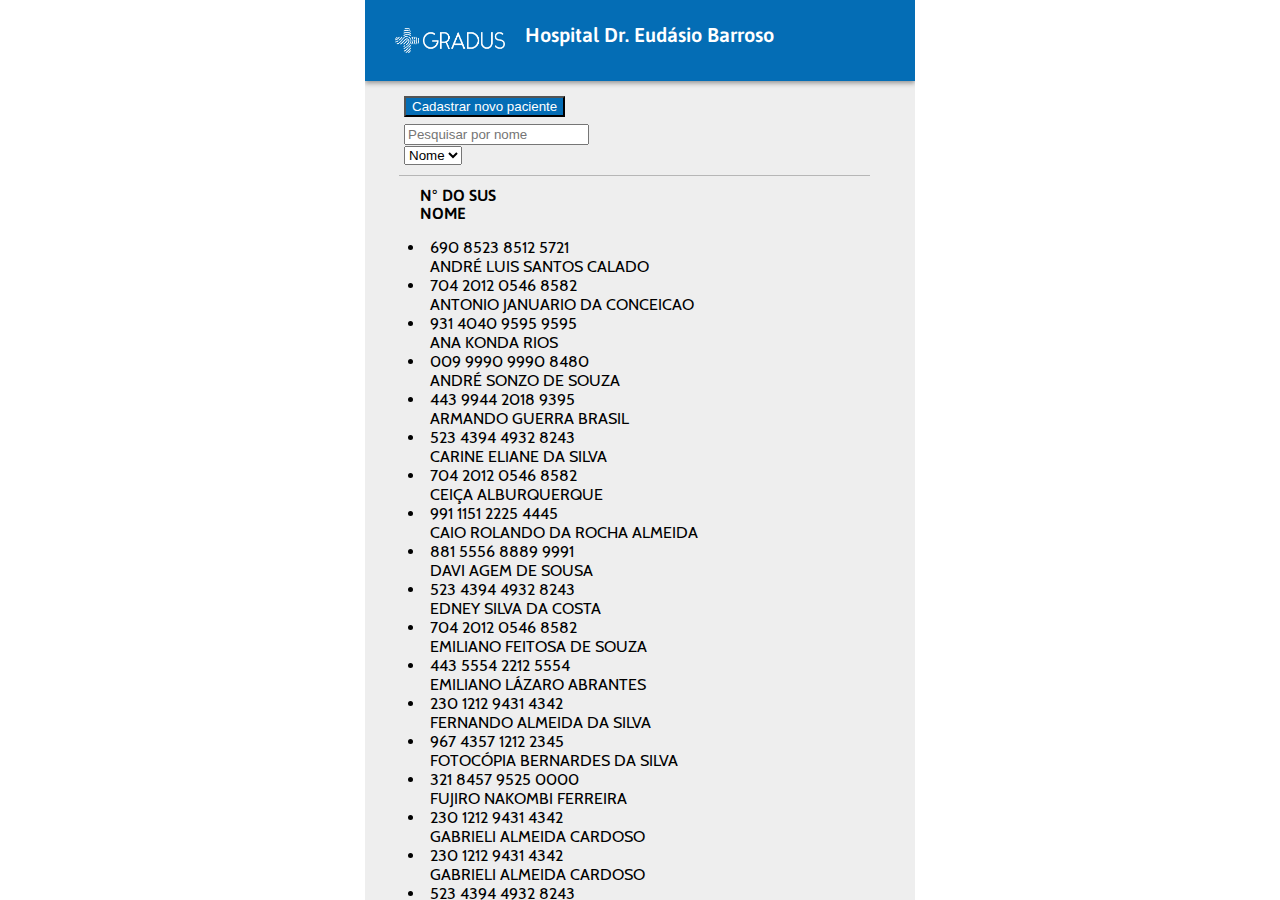
<file: index.html>
<!DOCTYPE html>
<html lang="pt-br">

<head>
    <meta charset="UTF-8">
    <meta name="viewport" content="width=device-width, initial-scale=1.0">
    <meta http-equiv="X-UA-Compatible" content="ie=edge">
    <title>Gradus | Pacientes</title>

    <link rel="shortcut icon" href="./01_sources/01_img/logos/icon-gradus.png" type="image/x-icon">
    <link rel="stylesheet" href="./css/style.css">
    <link rel="stylesheet" href="https://stackpath.bootstrapcdn.com/bootstrap/4.1.0/css/bootstrap.min.css" integrity="sha384-9gVQ4dYFwwWSjIDZnLEWnxCjeSWFphJiwGPXr1jddIhOegiu1FwO5qRGvFXOdJZ4"
        crossorigin="anonymous">
    <link rel="stylesheet" href="./css/style-2.css">

</head>

<body>

    <div id="app" class="app">
        <!-- BARRA TOPO -->
        <div id="sis-top-bar" class="sis-top-bar">
            <div id="sis-status-bar" class="sis-status-bar" onclick="window.location='../index.html'">
                <img id="sis-logo" class="sis-logo" src="./01_sources/01_img/logos/logo-gradus-branco.png" alt="App logo"
                    srcset="">
                <h3>Hospital Dr. Eudásio Barroso</h3>
            </div>
        </div>
        <div class="sis-status" style="margin: 10px 45px 10px 34px">
            <div class="row">
                <div class="col"><button class="btn btn-primary" onclick="window.location='./00_pages/triagem/triagem.html'">Cadastrar novo paciente</button></div>
                <div class="col col-5"></div>
            </div>
            <div class="search-bar">
                
                <div class="form-row">
                    <div class="col col-9">
                        <div class="input-pesquisa">
                            <input type="text" class="form-control" id="bar-pesquisa" placeholder="Pesquisar por nome" type="text">
                            
                        </div>
                    </div>
                    <div class="col">
                        <div class="type-search-content">
                            <select class="form-control" name="tipo" id="type-search">
                                <option value="nome">Nome</option>
                                <option value="sus">SUS</option>
                            </select>
                        </div>
                    </div>
                </div>
            </div>
        </div>
        

        <!-- Body -->
        <div class="sis-body" style="height: calc(100vh - 175px);">
                <div class="row" style="margin: 0px 30px">
                    <div class="col col-5">
                        N° DO SUS
                    </div>
                    <div class="col">NOME</div>
                </div>
            <!-- LISTA DOS PACIENTES -->
            <div class="container">
                <ul id="lista-pacientes" class="list-group list-group-flush" style="font-family: 'Cabin'">
                </ul>
            </div>
        </div>
    </div>
    <script src="./01_sources/03_libs/02_jQuery/jquery-3.3.1.min.js"></script>
    <script src="./01_sources/05_json/banco.js"></script>
    <script src="./script.js"></script>
</body>

</html>
</file>
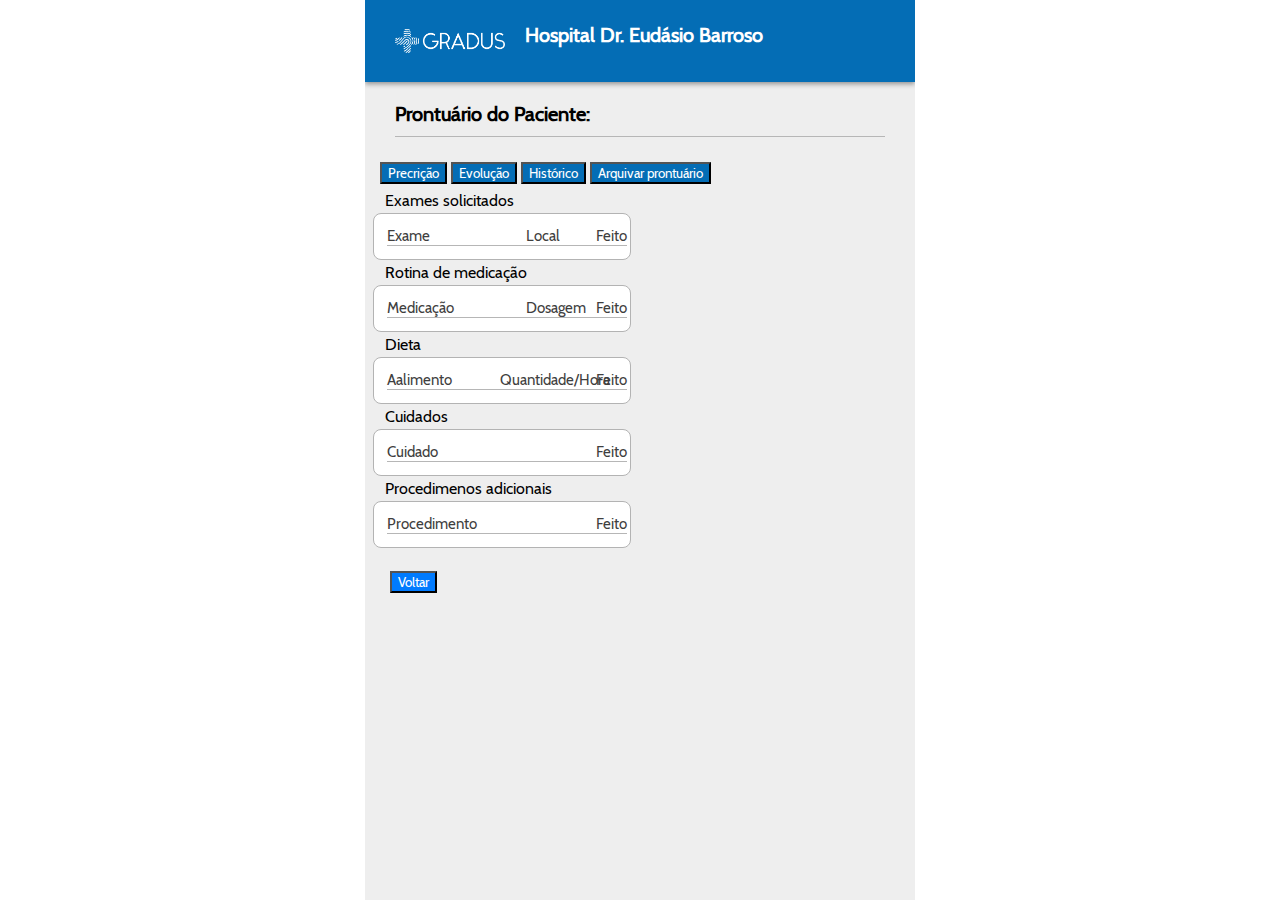
<file: 00_pages/prontuario.html>
<!DOCTYPE html>
<html lang="pt-br">
    <head>
        <meta charset="UTF-8">
        <meta name="viewport" content="width=device-width, initial-scale=1.0">
        <meta http-equiv="X-UA-Compatible" content="ie=edge">
        <title>Gradus™ | Prontuário</title>

        <link rel="shortcut icon" href="../01_sources/01_img/logos/icon-gradus.png" type="image/x-icon">
        <link rel="stylesheet" href="../css/style.css">
        <link rel="stylesheet" href="../style.css">
        <link rel="stylesheet" href="https://use.fontawesome.com/releases/v5.5.0/css/all.css" integrity="sha384-B4dIYHKNBt8Bc12p+WXckhzcICo0wtJAoU8YZTY5qE0Id1GSseTk6S+L3BlXeVIU" crossorigin="anonymous">
        <link rel="stylesheet" href="https://stackpath.bootstrapcdn.com/bootstrap/4.1.0/css/bootstrap.min.css" integrity="sha384-9gVQ4dYFwwWSjIDZnLEWnxCjeSWFphJiwGPXr1jddIhOegiu1FwO5qRGvFXOdJZ4"crossorigin="anonymous">

    </head>
    <body>
        <div id="app" class="app">
            <!-- BARRA TOPO -->
            <div id="sis-top-bar" class="sis-top-bar">

                <div id="sis-status-bar" class="sis-status-bar" onclick="window.location='../index.html'">
                    <img id="sis-logo" class="sis-logo" src="../01_sources/01_img/logos/logo-gradus-branco.png" alt="App logo" srcset="">
                    <h3>Hospital Dr. Eudásio Barroso</h3>
                </div>
            </div>            

            <!-- TOP TITLE PAGINA -->
            <div class="sis-status">
                <div class="title">
                    <h3>Prontuário do Paciente:</h3>
                </div>
            </div>
            <div class="container" style="margin: 0px 0px 0px 10px">
                
                <div class="row">
                    <div class="col">
                        <button id="btn-prescricao" class="btn btn-primary">Precrição</button>
                        <button id="btn-evolucao" class="btn btn-primary ">Evolução</button>
                        <button id="btn-historico" class="btn btn-primary">Histórico</button>
                        <button id="btn-salvar" class="btn btn-primary">Arquivar prontuário</button>
                    </div>
                </div>
            </div>

            <!-- Body -->
            <div class="sis-body lista-evolucao">
                <!-- PRESCRIÇÃO -->
                <div class="container">
                    <div id="prescricao" class="prescricao-content content">
                        <div class="fontstyle0">Exames solicitados</div>
                        <div class="exames-solicitados area-evolucao">
                            <div class="linha-title exame linha-evolucao">
                                <div class="title fontstyle0">Exame</div>
                                <div class="local fontstyle0">Local</div>
                                <div class="edit-desc fontstyle0">Feito</div>
                            </div>
                        </div>

                        <div class="fontstyle0">Rotina de medicação</div>
                        <div class="medicacao-content area-evolucao">
                            <div class="linha-title medicacao linha-evolucao">
                                <div class="title fontstyle0">Medicação</div>
                                <div class="frequencia fontstyle0">Dosagem</div>
                                <div class="edit-desc fontstyle0">Feito</div>
                            </div>
                        </div>
                        <div class="fontstyle0">Dieta</div>
                        <div class="dieta-content area-evolucao">
                            <div class="linha-title dieta linha-evolucao">
                                <div class="title fontstyle0">Aalimento</div>
                                <div class="quantidade fontstyle0">Quantidade/Hora</div>
                                <div class="edit-desc fontstyle0">Feito</div>
                            </div>
                        </div>

                        <div class="fontstyle0">Cuidados</div>
                        <div class="cuidados area-evolucao">
                            <div class="linha-title cuidado linha-evolucao">
                                <div class="title fontstyle0">Cuidado</div>
                                <div class="edit-desc fontstyle0">Feito</div>
                            </div>
                        </div>

                        <div class="fontstyle0">Procedimenos adicionais</div>
                        <div class="procedimentos-adicionais-prescricao area-evolucao">
                            <div class="linha-title procedimento linha-evolucao">
                                <div class="title fontstyle0">Procedimento</div>
                                <div class="edit-desc fontstyle0">Feito</div>
                            </div>
                        </div>
                    </div>


                    <!-- EVOLUÇÃO -->
                    <div id="evolucao" style="display: none" class="evolucao-content content">
                        <div class="fontstyle0">Estado Do Paciente</div>
                        <div class="estados-paciente area-evolucao">
                            <div class="estado-paciente linha-evolucao">
                                <div class="title fontstyle0">Estado</div>
                                <div class="hora fontstyle0">Horário</div>
                                <div class="edit-desc fontstyle0">Opções</div>
                            </div>
                            <div class="evolucao-content">
                            </div>
                            <div class="options-procedimento fontstyle0">
                                <div class="add-procedimento botao-2">Adicionar</div>
                                <div class="rmv-all-procedimento botao-2">Remover tudo</div>
                            </div>
                        </div>
                        <div class="fontstyle0">Queixas</div>
                        <div class="queixas area-evolucao">
                            <div class="queixa linha-evolucao">
                                <div class="title fontstyle0">Queixa</div>
                                <div class="edit-desc fontstyle0">Opções</div>
                            </div>
                            <div class="queixa-content"></div>
                            <div class="options-procedimento fontstyle0">
                                <div class="add-procedimento botao-2">Adicionar</div>
                                <div class="rmv-all-procedimento botao-2">Remover tudo</div>
                            </div>
                        </div>

                        <div class="fontstyle0">Procedimentos adicionais</div>
                        <div class="procedimentos-adicionais area-evolucao">
                            <div class="procedimento linha-evolucao">
                                <div class="title fontstyle0">Procedimento</div>
                                <div class="edit-desc fontstyle0">Opções</div>
                            </div>
                            <div class="procedimentos_content"></div>
                            <div class="options-procedimento fontstyle0">
                                <div class="add-procedimento botao-2">Aadicionar</div>
                                <div class="rmv-all-procedimento botao-2">Remover tudo</div>
                            </div>
                        </div>

                        <div class="fontstyle0">Comportamento</div>
                        <div class="procedimentos-adicionais area-evolucao">
                            <div class="procedimento linha-evolucao">
                                <div class="title fontstyle0">Comportamento</div>
                                <div class="edit-desc fontstyle0">Opções</div>
                            </div>
                            <div class="comportamento-content"></div>
                            
                            <div class="options-procedimento fontstyle0">
                                <div class="add-procedimento botao-2">Adicionar</div>
                                <div class="rmv-all-procedimento botao-2">Remover tudo</div>
                            </div>
                        </div>
                    </div>
                    <!-- HISTÓRICO -->
                    <div id="historico" style="display: none" class="historico-content content">
                        Histórico dos Prontuários
                    </div>
                    <div class="row">
                        <div class="col">
                            <button type="button" class="btn bnt-primary magic" onclick="window.location='./paciente/paciente.html'">
                                Voltar
                        </div>
                    </div>
                </div>
            </div>
        </div>
        <script src="../01_sources/03_libs/02_jQuery/jquery-3.3.1.min.js"></script>
        <script src="../01_sources/05_json/banco.js"></script>
        <script src="../00_pages/paciente/paciente.js"></script>
        <script src="../01_sources/04_js/prontuario.js"></script>
    </body> 
</html>
</file>
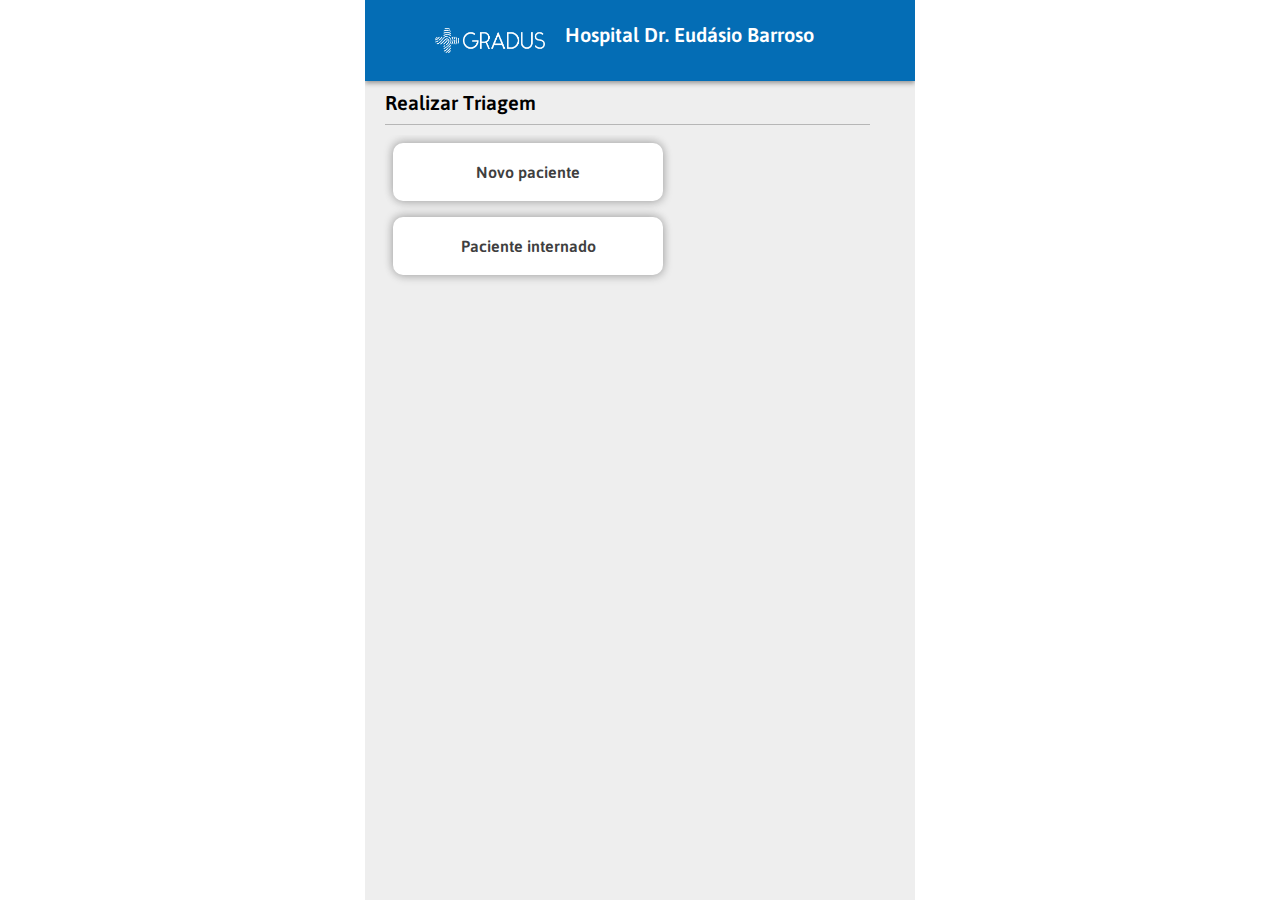
<file: 00_pages/triagem.html>
<!DOCTYPE html>
<html lang="en">
    <head>
        <meta charset="UTF-8">
        <meta name="viewport" content="width=device-width, initial-scale=1.0">
        <meta http-equiv="X-UA-Compatible" content="ie=edge">
        <title>Gradus™ | Triagem</title>

        <link rel="shortcut icon" href="../01_sources/01_img/logos/icon-gradus.png" type="image/x-icon">
        <link rel="stylesheet" href="../css/style.css">
        <link rel="stylesheet" href="https://use.fontawesome.com/releases/v5.5.0/css/all.css" integrity="sha384-B4dIYHKNBt8Bc12p+WXckhzcICo0wtJAoU8YZTY5qE0Id1GSseTk6S+L3BlXeVIU" crossorigin="anonymous">
        <link rel="stylesheet" href="https://stackpath.bootstrapcdn.com/bootstrap/4.1.0/css/bootstrap.min.css" integrity="sha384-9gVQ4dYFwwWSjIDZnLEWnxCjeSWFphJiwGPXr1jddIhOegiu1FwO5qRGvFXOdJZ4"crossorigin="anonymous">
        
    </head>
    <body>

        <div id="app" class="app">
            
            <!-- menu laderal -->
            <nav id="nav-menu" class="nav-menu">
                <div id="nav-container" class="nav-container">
                    <header id="menu-header" class="menu-header">
                        <h3>Fulano de Tal</h3>
                    </header>
                    <div id="nav-op-panel">
                        <div id="nav-op" class="nav-op"  onclick="window.location='../index.html'">Painel Principal</div>
                        <div id="nav-op" style="background-color: #003159; color: white" class="nav-op">Triagem</div>
                        <div id="nav-op" class="nav-op">Pacientes</div>
                        <div id="nav-op" class="nav-op">Evolução</div>
                        <div id="nav-op" class="nav-op">Internamento</div>
                    </div>
            
                </div>
            </nav>
            <div id="overlay-menu" class="overlay"></div>
            <div id="overlay-triagem" class="overlay"></div>

            <div id="sis-top-bar" class="sis-top-bar">
                <div id="menu-buttom" class="menu-buttom">
                    <span class="fas fa-bars" ></span>
                </div>
                <div id="sis-status-bar" class="sis-status-bar" onclick="window.location='../index.html'">
                    <img id="sis-logo" class="sis-logo" src="../01_sources/01_img/logos/logo-gradus-branco.png" alt="App logo" srcset="">
                    <h3>Hospital Dr. Eudásio Barroso</h3>
                </div>
            </div>            

            <div id="sis-status" class="sis-status">
                <h3>Realizar Triagem</h3>
            </div>
            
            <div id="sis-body" class="sis-body">
                <div id="step-back" class="step-back" style="display: none">
                    <button type="button" class="btn bnt-primary btn-md" > <span class="fas fa-angle-left"> </span> Voltar</button>
                </div>
                
                <div id="sis-body-op" class="sis-body-op">
                    <div id="sis-body-panel"  class="sis-body-panel">
                        <div id="main-op-novo-paciente" class="main-op">
                            <div class="op-name">Novo paciente</div>
                        </div>
                        <div id="main-op-paciente-internado" class="main-op">
                            <div class="op-name">Paciente internado</div>
                        </div>                        

                    </div>
                    
                        
                    </div>
                    
                    <ul id="list-pacientes" class="list-group list-group-flush" style="display: none;">
                        <!-- <li class="list-group-item list-group-item-action">Item de lista 1</li> -->
                    </ul>
                    <div id="form-group" class="form-group" style="display: none">
                        <label>Nome do paciente</label>
                        <input id="nome-paciente" class="form-control" type="text" placeholder="Nome">
                        <button id="new-paciente" type="button" class="btn bnt-primary btn-md" onclick="javascript:newPaciente()"> <span class="fas fa-cloud-upload-alt"> </span> Registrar paciente</button>
                    </div>
                    

                </div>
                
            </div>
        </div>
        <script src="../01_sources/03_libs/02_jQuery/jquery-3.3.1.min.js"></script>
        <script src="https://maxcdn.bootstrapcdn.com/bootstrap/3.3.7/js/bootstrap.min.js" integrity="sha384-Tc5IQib027qvyjSMfHjOMaLkfuWVxZxUPnCJA7l2mCWNIpG9mGCD8wGNIcPD7Txa"crossorigin="anonymous"></script>
        <script src="../script.js"></script>
        <script src="./triagem.js"></script>
    </body> 
</html>
</file>
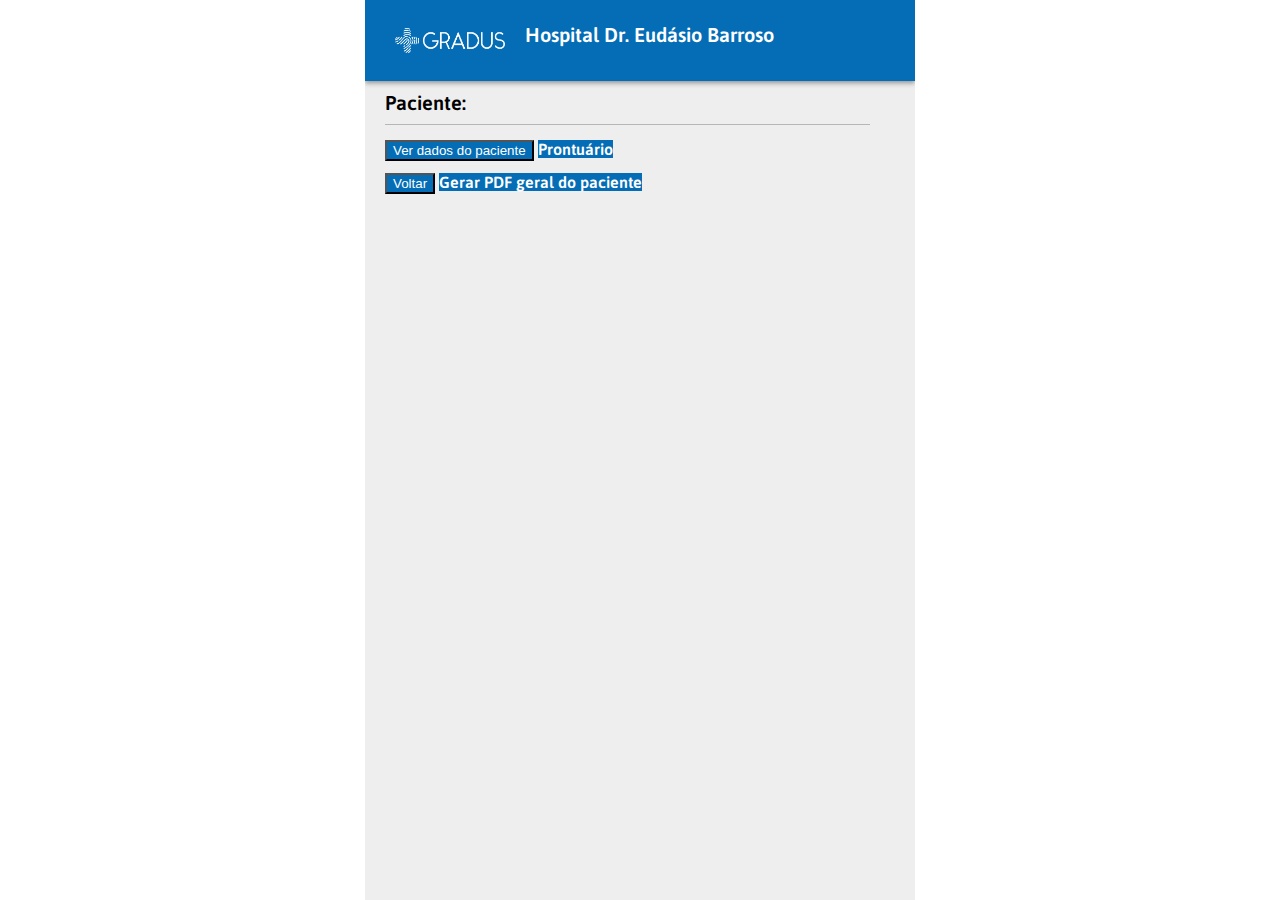
<file: 00_pages/paciente/paciente.html>
<!DOCTYPE html>
<html lang="en">

<head>
    <meta charset="UTF-8">
    <meta name="viewport" content="width=device-width, initial-scale=1.0">
    <meta http-equiv="X-UA-Compatible" content="ie=edge">
    <title>Gradus | Painel de paciente</title>

    <link rel="shortcut icon" href="../../01_sources/01_img/logos/icon-gradus.png" type="image/x-icon">
    <link rel="stylesheet" href="../../css/style.css">
    <link rel="stylesheet" href="https://use.fontawesome.com/releases/v5.5.0/css/all.css" integrity="sha384-B4dIYHKNBt8Bc12p+WXckhzcICo0wtJAoU8YZTY5qE0Id1GSseTk6S+L3BlXeVIU"
        crossorigin="anonymous">
    <link rel="stylesheet" href="https://stackpath.bootstrapcdn.com/bootstrap/4.1.0/css/bootstrap.min.css" integrity="sha384-9gVQ4dYFwwWSjIDZnLEWnxCjeSWFphJiwGPXr1jddIhOegiu1FwO5qRGvFXOdJZ4"
        crossorigin="anonymous">

</head>

<body>

    <div id="app" class="app">
        <div id="sis-top-bar" class="sis-top-bar">  
            <div id="sis-status-bar" class="sis-status-bar" onclick="window.location='../../index.html'">
                <img id="sis-logo" class="sis-logo" src="../../01_sources/01_img/logos/logo-gradus-branco.png" alt="App logo"
                    srcset="">
                <h3>Hospital Dr. Eudásio Barroso</h3>
            </div>
        </div>

        <div id="sis-status" class="sis-status">
            <h3> Paciente:</h3>
            <h3 id="upper-nome-paciente" style="font-family: 'Cabin'"></h3>
        </div>

        <div id="sis-body" class="sis-body pac-body">
            

            <!-- corpo da aplicação -->
            <div id="sis-body-op" class="sis-body-op" >
                <div class="container">
                    <div id="pac-panel">
                        <button class="btn btn-block" onclick="window.location='./paciente_data.html'">Ver dados do paciente</button>
                        <!-- <buttom class="btn btn-block">Realizar evolução</buttom> -->
                        <buttom class="btn btn-block" onclick="window.location='../prontuario.html'" >Prontuário</buttom>

                        <!-- botão voltar -->
                        <div id="step-back" class="step-back">
                            <button type="button" class="btn bnt-primary btn-md" onclick="window.location='../../index.html'"> Voltar</button>
                            <buttom class="btn btn-primary" onclick="javascript:printPDFGeral()">Gerar PDF geral do paciente</buttom>
                        </div>
                    </div>
                    <div id="pac-view-data" style="display: none" class="row">
                        <div class="container">
                            <div class="row">
                                <div class="col">
                                    <label for="nome-paciente">Paciente</label>
                                    <div id="nome-paciente" class="caixa-texto"></div>
                                </div>
                                <div class="col col-3">
                                    <label for="sexo">Sexo</label>
                                    <div id="sexo" class="caixa-texto"></div>
                                </div>
                        
                            </div>
                            <div class="row">
                                <div class="col col-4">
                                    <label for="data-nasc">Data de nasc.</label>
                                    <div id="data-nasc" class="caixa-texto"></div>
                                </div>
                                <div class="col">
                                    <label for="rg">R.G</label>
                                    <div id="rg" class="caixa-texto"></div>
                                </div>
                                <div class="col">
                                    <label for="naturalidade">Naturalidade</label>
                                    <div id="naturalidade" class="caixa-texto"></div>
                                </div>
                            </div>
                            <div class="row">
                                <div class="col">
                                    <label for="profissao">Profissão</label>
                                    <div id="profissao" class="caixa-texto"></div>
                                </div>
                                <div class="col">
                                    <label for="std-civil">Estado civíl</label>
                                    <div id="std-civil" class="caixa-texto"></div>
                                </div>
                            </div>
                        
                            <label for="nome-conjuge">Nome do cônjuge</label>
                            <div id="nome-conjuge" class="caixa-texto"></div>
                        
                            <div class="row">
                                <div class="col">
                                    <label for="nome-mae">Nome da mãe</label>
                                    <div id="nome-mae" class="caixa-texto"></div>
                                </div>
                                <div class="col">
                                    <label for="nome-pai">Nome do pai</label>
                                    <div id="nome-pai" class="caixa-texto"></div>
                                </div>
                            </div>                        
                        
                        </div>
                    </div>
                    
                </div>
                
                
            </div> 
        </div>
    </div>
    <script src="../../01_sources/03_libs/02_jQuery/jquery-3.3.1.min.js"></script>
    <script src="https://maxcdn.bootstrapcdn.com/bootstrap/3.3.7/js/bootstrap.min.js" integrity="sha384-Tc5IQib027qvyjSMfHjOMaLkfuWVxZxUPnCJA7l2mCWNIpG9mGCD8wGNIcPD7Txa"
        crossorigin="anonymous"></script>
    <script src="../../script.js"></script>
    <script src="./paciente.js"></script>
</body>

</html>
</file>
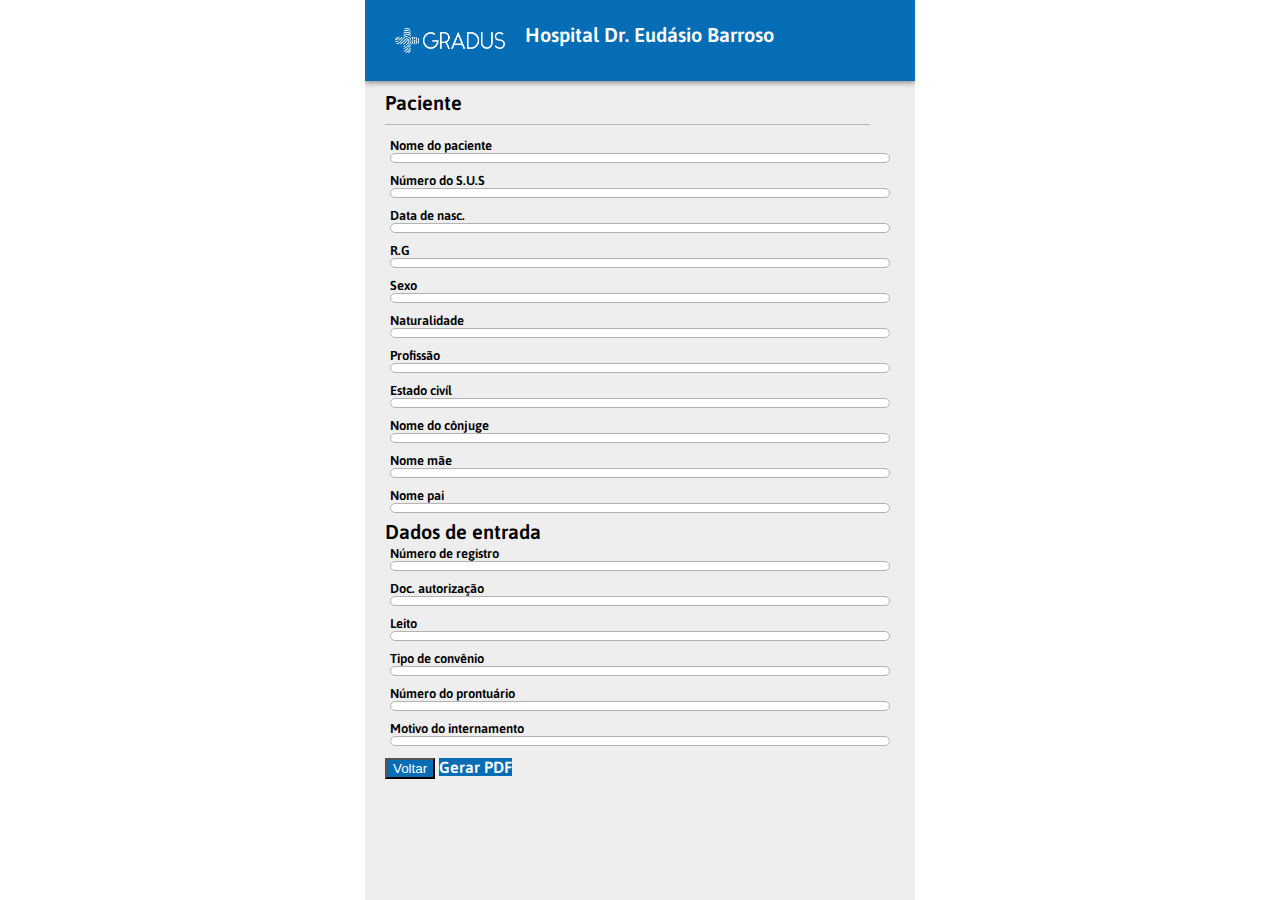
<file: 00_pages/paciente/paciente_data.html>
<!DOCTYPE html>
<html lang="en">

<head>
    <meta charset="UTF-8">
    <meta name="viewport" content="width=device-width, initial-scale=1.0">
    <meta http-equiv="X-UA-Compatible" content="ie=edge">
    <title>Gradus | Paciente</title>

    <link rel="shortcut icon" href="../../01_sources/01_img/logos/icon-gradus.png" type="image/x-icon">
    <link rel="stylesheet" href="https://use.fontawesome.com/releases/v5.5.0/css/all.css" integrity="sha384-B4dIYHKNBt8Bc12p+WXckhzcICo0wtJAoU8YZTY5qE0Id1GSseTk6S+L3BlXeVIU"
    crossorigin="anonymous">
    <link rel="stylesheet" href="https://stackpath.bootstrapcdn.com/bootstrap/4.1.0/css/bootstrap.min.css" integrity="sha384-9gVQ4dYFwwWSjIDZnLEWnxCjeSWFphJiwGPXr1jddIhOegiu1FwO5qRGvFXOdJZ4"
    crossorigin="anonymous">
    <link rel="stylesheet" href="../../css/style.css">

</head>

<body>

    <div id="app" class="app">
        <div id="sis-top-bar" class="sis-top-bar">
            <div id="sis-status-bar" class="sis-status-bar" onclick="window.location='../../index.html'">
                <img id="sis-logo" class="sis-logo" src="../../01_sources/01_img/logos/logo-gradus-branco.png" alt="App logo"
                    srcset="">
                <h3>Hospital Dr. Eudásio Barroso</h3>
            </div>
        </div>

        <div id="sis-status" class="sis-status">
            <h3> Paciente</h3>
        </div>

        <div id="sis-body" class="sis-body pac-body">
            <!-- botão voltar -->
            <!-- corpo da aplicação -->
            <div id="sis-body-op" class="sis-body-op">
                <div class="container pac-data">
                    <div class="row">
                        <div class="col col-7">
                            <label for="nome-paciente">Nome do paciente</label>
                            <div id="nome-paciente" class="caixa-texto"></div>
                        </div>

                        <div class="col">
                            <label for="n-sus">Número do S.U.S</label>
                            <div id="n-sus" class="caixa-texto"></div>
                        </div>

                    </div>
                    <div class="row">
                        <div class="col">
                            <label for="data-nasc">Data de nasc.</label>
                            <div id="data-nasc" class="caixa-texto"></div>
                        </div>
                        <div class="col ">
                            <label for="rg">R.G</label>
                            <div id="rg" class="caixa-texto"></div>
                        </div>
                        <div class="col ">
                            <label for="sexo">Sexo</label>
                            <div id="sexo" class="caixa-texto"></div>
                        </div>
                    </div>
                    <div class="row">
                        <div class="col">
                            <label for="naturalidade">Naturalidade</label>
                            <div id="naturalidade" class="caixa-texto"></div>
                        </div>
                        <div class="col">
                            <label for="profissao">Profissão</label>
                            <div id="profissao" class="caixa-texto"></div>
                        </div>
                    </div>
                    <div class="row">
                        <div class="col col-4">
                            <label for="std-civil">Estado civíl</label>
                            <div id="std-civil" class="caixa-texto"></div>
                        </div>
                        <div class="col">
                            <label for="nome-conjuge">Nome do cônjuge</label>
                            <div id="nome-conjuge" class="caixa-texto"></div>
                        </div>
                    </div>
                    
                    <div class="row">
                        <div class="col">
                            <label for="nome-mae">Nome mãe</label>
                            <div id="nome-mae" class="caixa-texto"></div>
                        </div>
                        <div class="col">
                            <label for="nome-pai">Nome pai</label>
                            <div id="nome-pai" class="caixa-texto"></div>
                        </div>
                    </div>
                    <h3>Dados de entrada</h3>
                    <div class="row">
                        <div class="col">
                            <label for="n-registro">Número de registro</label>
                            <div id="numero-registro" class="caixa-texto"></div>
                        </div>
                        <div class="col">
                            <label for="doc-autorizacao">Doc. autorização</label>
                            <div id="doc-autorizacao" class="autorizacao caixa-texto"></div>
                        </div>
                        <div class="col">
                            <label for="leito">Leito</label>
                            <div id="leito" class="caixa-texto"></div>
                        </div>
                    </div>
                    <div class="row">
                        <div class="col">
                            <label for="tipo-convenio">Tipo de convênio</label>
                            <div id="tipo-convenio" class="caixa-texto"></div>
                        </div>
                        <div class="col">
                            <label for="n-prontuario">Número do prontuário</label>
                            <div id="n-prontuario" class="caixa-texto"></div>
                        </div>
                    </div>
                    <div class="row">
                        <div class="col">
                            <label for="mot-internamento">Motivo do internamento</label>
                            <div id="mot-internamento" class="caixa-texto"></div>
                        </div>
                    </div>

                    <div id="rodape" class="row">
                        <div id="step-back" class="step-back">
                            <button type="button" class="btn bnt-primary btn-md" onclick="window.location='./paciente.html'">Voltar</button>
                            <buttom class="btn btn-primary" onclick="javascript:printPDFGeral()">Gerar PDF</buttom>
                        </div>
                    </div>
                </div>
            </div>
        </div>
    </div>
    <script src="../../01_sources/03_libs/02_jQuery/jquery-3.3.1.min.js"></script>
    <script src="https://maxcdn.bootstrapcdn.com/bootstrap/3.3.7/js/bootstrap.min.js" integrity="sha384-Tc5IQib027qvyjSMfHjOMaLkfuWVxZxUPnCJA7l2mCWNIpG9mGCD8wGNIcPD7Txa"
        crossorigin="anonymous"></script>
    <script src="../../script.js"></script>
    <script src="./paciente.js"></script>
</body>

</html>
</file>
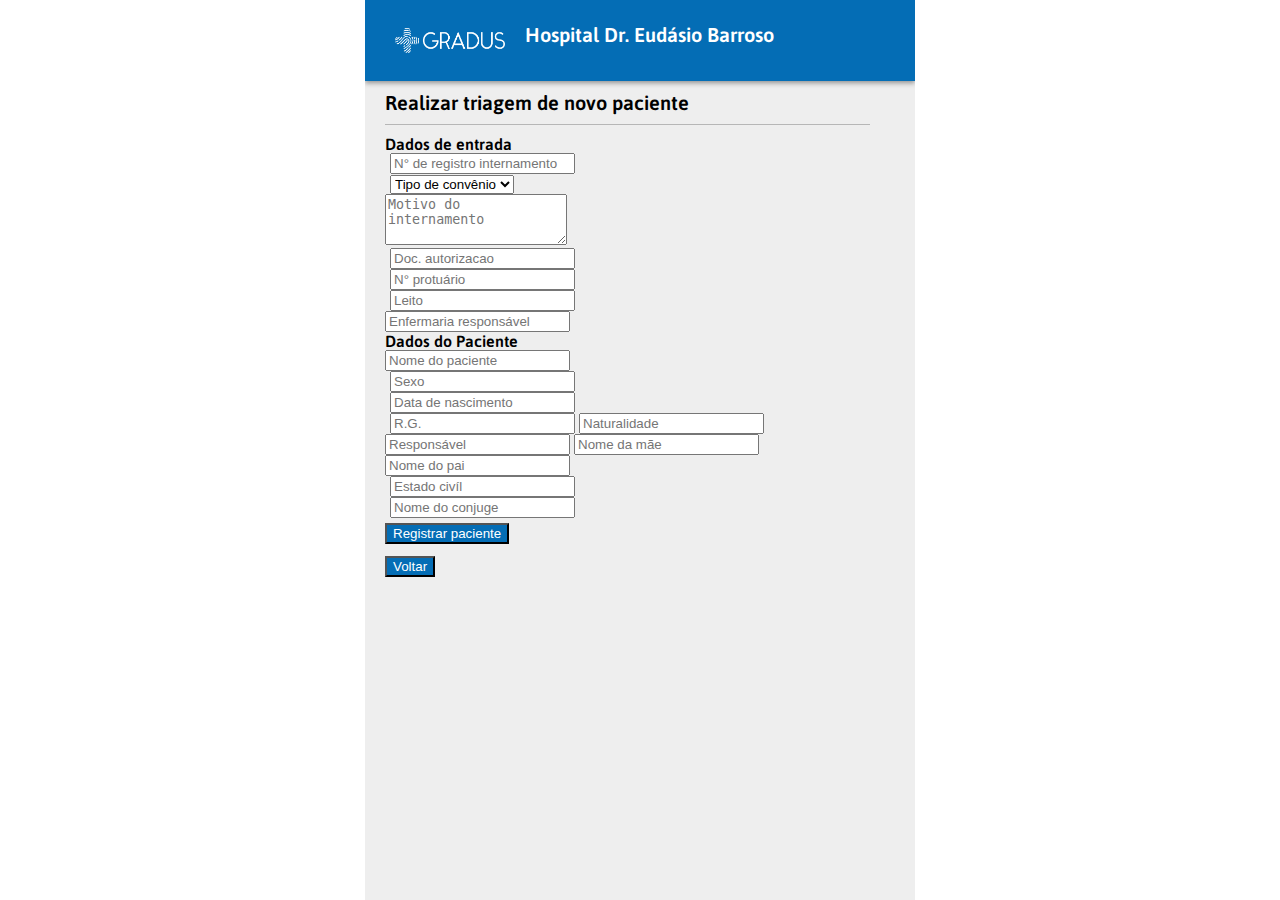
<file: 00_pages/triagem/triagem.html>
<!DOCTYPE html>
<html lang="en">
    <head>
        <meta charset="UTF-8">
        <meta name="viewport" content="width=device-width, initial-scale=1.0">
        <meta http-equiv="X-UA-Compatible" content="ie=edge">
        <title>Gradus™ | Triagem</title>

        <link rel="shortcut icon" href="../../01_sources/01_img/logos/icon-gradus.png" type="image/x-icon">
        <link rel="stylesheet" href="https://use.fontawesome.com/releases/v5.5.0/css/all.css" integrity="sha384-B4dIYHKNBt8Bc12p+WXckhzcICo0wtJAoU8YZTY5qE0Id1GSseTk6S+L3BlXeVIU" crossorigin="anonymous">
        <link rel="stylesheet" href="https://stackpath.bootstrapcdn.com/bootstrap/4.1.0/css/bootstrap.min.css" integrity="sha384-9gVQ4dYFwwWSjIDZnLEWnxCjeSWFphJiwGPXr1jddIhOegiu1FwO5qRGvFXOdJZ4"crossorigin="anonymous">
        <link rel="stylesheet" href="../../css/style.css">
        
    </head>
    <body>

        <div id="app" class="app">
            
            <div id="sis-top-bar" class="sis-top-bar">
                <div id="sis-status-bar" class="sis-status-bar" onclick="window.location='../../index.html'">
                    <img id="sis-logo" class="sis-logo" src="../../01_sources/01_img/logos/logo-gradus-branco.png" alt="App logo" srcset="">
                    <h3>Hospital Dr. Eudásio Barroso</h3>
                </div>
            </div>            

            <div id="sis-status" class="sis-status" >
                <h3>Realizar triagem de novo paciente</h3>
            </div>
            
            <div id="sis-body" class="sis-body" style="height:  calc(100vh - 110px);">
                <div id="step-back" class="step-back" style="display: none">
                    <button type="button" class="btn bnt-primary btn-md" > <span class="fas fa-angle-left"> </span> Voltar</button>
                </div>
                
                <div id="sis-body-op" class="sis-body-op">
                                    
                    <!-- Fomulário de novo paciente -->
                    <div id="form-n-paciente" class="form-group" style="display: block">
                        <div id="form-entrada" class="form-group">
                            <label for="form-entrada">Dados de entrada</label>
                            <div class="form-row">
                                <div class="col">
                                    <input id="n-registro" type="text" class="form-control" placeholder="N° de registro internamento">
                                </div>
                                <div class="col">
                                        <select class="form-control" id="tipo-convenio" >
                                            <option>Tipo de convênio</option>
                                            <option>Providenciário</option>
                                            <option>Outro</option>
                                        </select>
                                </div>
                            </div>

                            <textarea id="mot-internamento" class="form-control" rows="3" placeholder="Motivo do internamento"></textarea>
                            
                            <div class="form-row">
                                <div class="col">
                                    <input id="doc-autorizacao" type="text" class="form-control" placeholder="Doc. autorizacao">
                                </div>
                                <div class="col">
                                    <input id="n-prontuario" type="text" class="form-control" placeholder="N° protuário">
                                </div>
                                <div class="col">
                                    <input id="n-leito" type="text" class="form-control" placeholder="Leito">
                                </div>
                            </div>
                            <input type="text" id="enf-responsavel" class="form-control" placeholder="Enfermaria responsável">
                            
                        </div>

                        <label for="form-paciente">Dados do Paciente</label>
                        <div id="form-paciente" class="form-group">
                            <input id="nome-paciente" class="form-control" type="text" placeholder="Nome do paciente">
                            <div class="form-row">
                                <div class="col col-md-3">
                                    <input id="sexo" type="text" class="form-control" placeholder="Sexo">
                                </div>
                                <div class="col">
                                    <input id="data-nasc" type="text" class="form-control" placeholder="Data de nascimento">
                                </div>
                                <div class="col">
                                    <input id="n-rg" type="text" class="form-control" placeholder="R.G.">
                                    <input id="n-rg" type="text" class="form-control" placeholder="Naturalidade">
                                </div>
                            </div>
                            <input id="nome-responsavel" class="form-control" type="text" placeholder="Responsável">
                            <input id="nome-mae" class="form-control" type="text" placeholder="Nome da mãe">
                            <input id="nome-pai" class="form-control" type="text" placeholder="Nome do pai">
                            <div class="form-row">
                                <div class="col col-md-4">
                                    <input id="estado-civil" type="text" class="form-control" placeholder="Estado civíl">
                                </div>
                                <div class="col">
                                    <input id="nome-conjuge" class="form-control" placeholder="Nome do conjuge">
                                </div>
                            </div>

                            
                        </div>
                        <div id="step-back" class="step-back">
                            <button id="new-paciente" type="button" class="btn bnt-primary btn-md" onclick="javascript:newPaciente()"></span> Registrar paciente</button>
                        </div>
                        <button type="button" class="btn bnt-primary btn-md" onclick="window.location='../../index.html'"> <span class="fas fa-angle-left">
                            </span> Voltar</button>
                        </div>
                    

                </div>
                
            </div>
        </div>
        <script src="../../01_sources/03_libs/02_jQuery/jquery-3.3.1.min.js"></script>
        <script src="https://maxcdn.bootstrapcdn.com/bootstrap/3.3.7/js/bootstrap.min.js" integrity="sha384-Tc5IQib027qvyjSMfHjOMaLkfuWVxZxUPnCJA7l2mCWNIpG9mGCD8wGNIcPD7Txa"crossorigin="anonymous"></script>
        <script src="../../01_sources/05_json/banco.js"></script>
        <script src="../../script.js"></script>
        <script src="./triagem.js"></script>
    </body> 
</html>
</file>
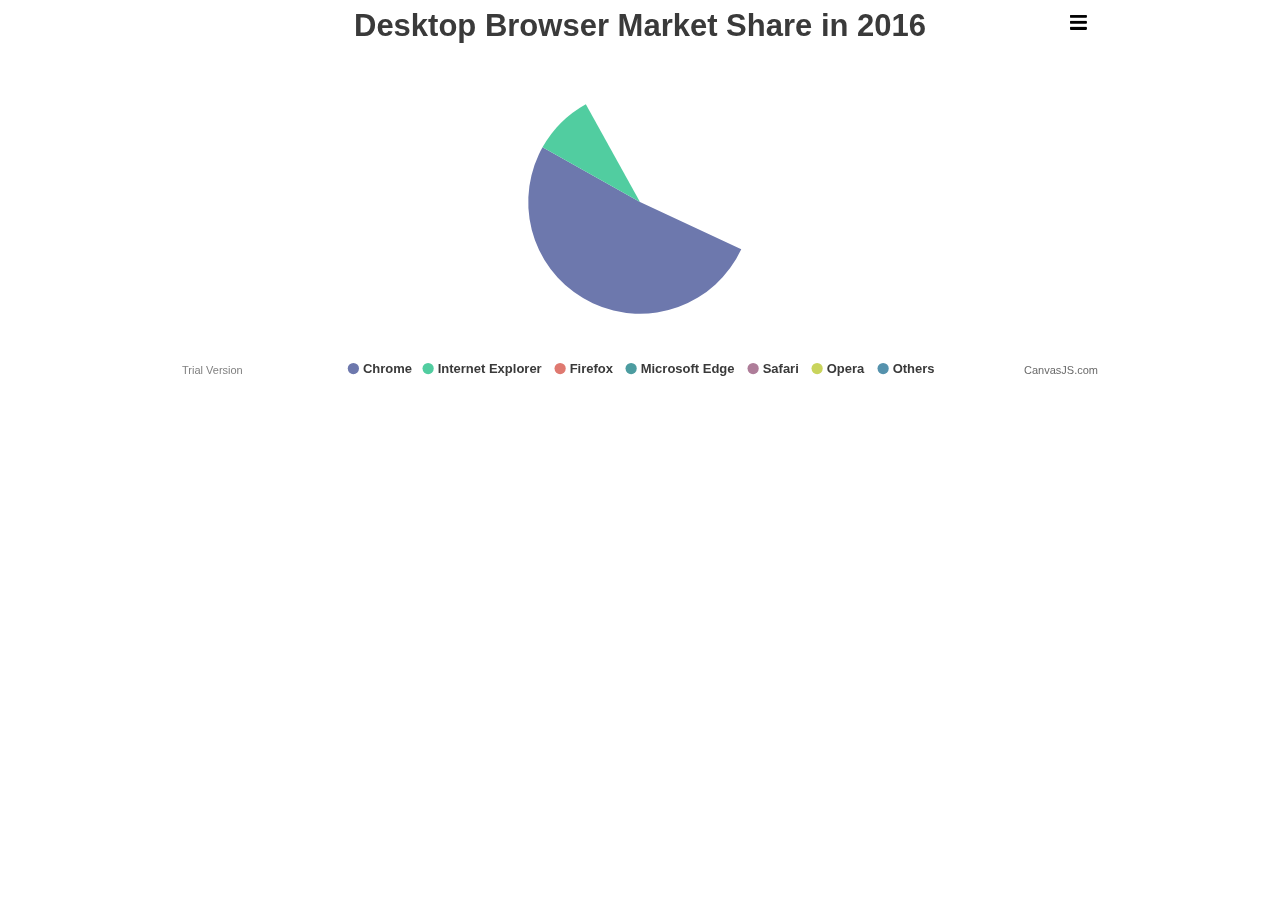
<file: 01_sources/03_libs/01_canvasJS/examples/01-overview/animated-chart.html>
<!DOCTYPE HTML>
<html>
<head>
<meta charset="UTF-8">
<script>
window.onload = function() {

var chart = new CanvasJS.Chart("chartContainer", {
	theme: "light2", // "light1", "light2", "dark1", "dark2"
	exportEnabled: true,
	animationEnabled: true,
	title: {
		text: "Desktop Browser Market Share in 2016"
	},
	data: [{
		type: "pie",
		startAngle: 25,
		toolTipContent: "<b>{label}</b>: {y}%",
		showInLegend: "true",
		legendText: "{label}",
		indexLabelFontSize: 16,
		indexLabel: "{label} - {y}%",
		dataPoints: [
			{ y: 51.08, label: "Chrome" },
			{ y: 27.34, label: "Internet Explorer" },
			{ y: 10.62, label: "Firefox" },
			{ y: 5.02, label: "Microsoft Edge" },
			{ y: 4.07, label: "Safari" },
			{ y: 1.22, label: "Opera" },
			{ y: 0.44, label: "Others" }
		]
	}]
});
chart.render();

}
</script>
</head>
<body>
<div id="chartContainer" style="height: 370px; max-width: 920px; margin: 0px auto;"></div>
<script src="../../canvasjs.min.js"></script>
</body>
</html>
</file>
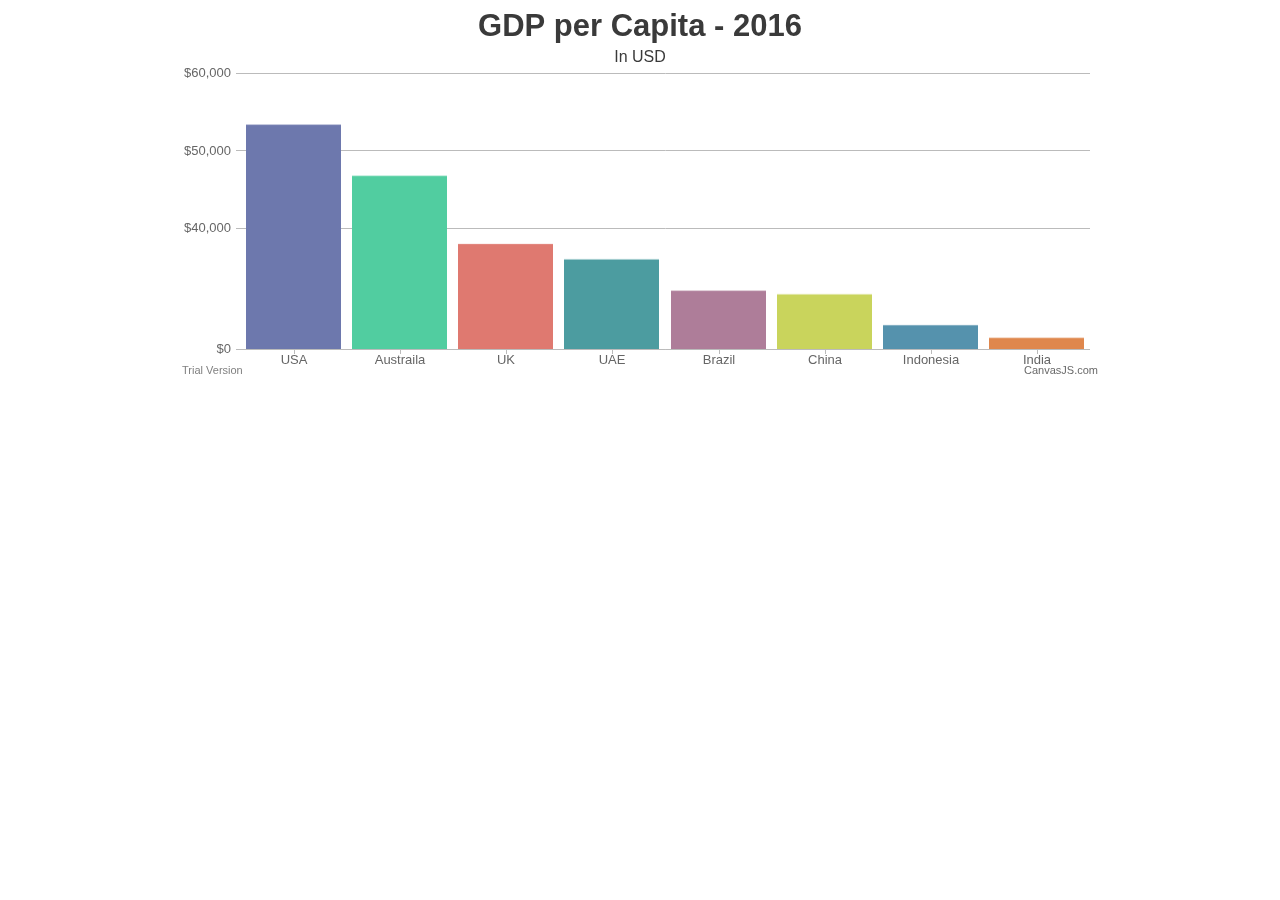
<file: 01_sources/03_libs/01_canvasJS/examples/01-overview/chart-with-axis-scale-breaks.html>
<!DOCTYPE HTML>
<html>
<head>
<meta charset="UTF-8">
<script>
window.onload = function () {

var chart = new CanvasJS.Chart("chartContainer", {
	animationEnabled: true,
	theme: "light2", // "light1", "light2", "dark1", "dark2"
	title: {
		text: "GDP per Capita - 2016"
	},
	subtitles: [{
		text: "In USD",
		fontSize: 16
	}],
	axisY: {
		prefix: "$",
		scaleBreaks: {
			customBreaks: [{
				startValue: 10000,
				endValue: 35000
			}]
		}
	},
	data: [{
		type: "column",
		yValueFormatString: "$#,##0.00",
		dataPoints: [
			{ label: "USA", y: 57466.787 },
			{ label: "Austraila", y: 49927.82 },
			{ label: "UK", y: 39899.388 },
			{ label: "UAE", y: 37622.207 },
			{ label: "Brazil", y: 8649.948 },
			{ label: "China", y: 8123.181 },
			{ label: "Indonesia", y: 3570.295 },
			{ label: "India", y: 1709.387 }	
		]
	}]
});
chart.render();

}
</script>
</head>
<body>
<div id="chartContainer" style="height: 370px; max-width: 920px; margin: 0px auto;"></div>
<script src="../../canvasjs.min.js"></script>
</body>
</html>
</file>
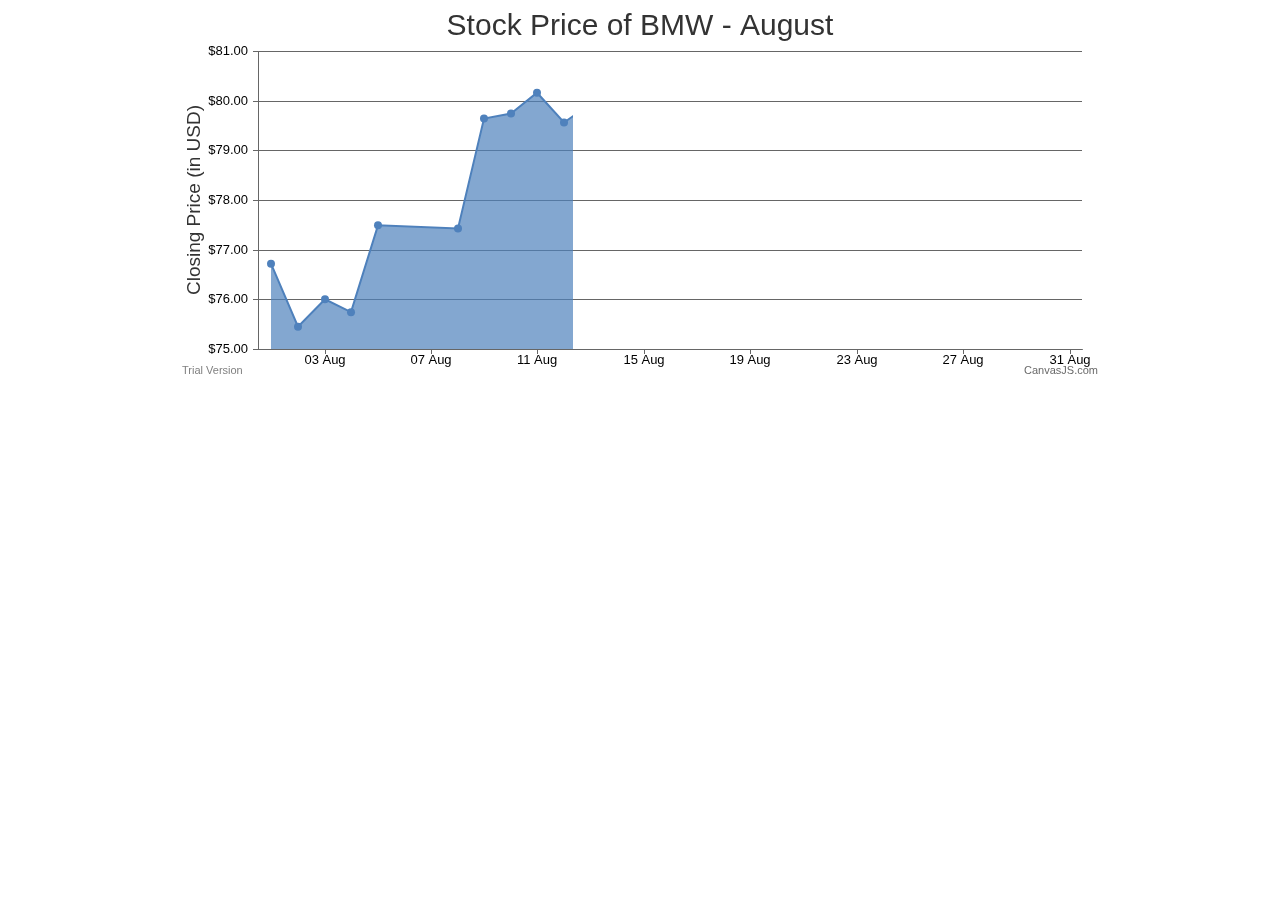
<file: 01_sources/03_libs/01_canvasJS/examples/01-overview/chart-with-crosshair.html>
<!DOCTYPE HTML>
<html>
<head>  
<meta charset="UTF-8">
<script>
window.onload = function () {

var chart = new CanvasJS.Chart("chartContainer", {
	animationEnabled: true,
	title:{
		text: "Stock Price of BMW - August"
	},
	axisX:{
		valueFormatString: "DD MMM",
		crosshair: {
			enabled: true,
			snapToDataPoint: true
		}
	},
	axisY: {
		title: "Closing Price (in USD)",
		includeZero: false,
		valueFormatString: "$##0.00",
		crosshair: {
			enabled: true,
			snapToDataPoint: true,
			labelFormatter: function(e) {
				return "$" + CanvasJS.formatNumber(e.value, "##0.00");
			}
		}
	},
	data: [{
		type: "area",
		xValueFormatString: "DD MMM",
		yValueFormatString: "$##0.00",
		dataPoints: [
			{ x: new Date(2016, 07, 01), y: 76.727997 },
			{ x: new Date(2016, 07, 02), y: 75.459999 },
			{ x: new Date(2016, 07, 03), y: 76.011002 },
			{ x: new Date(2016, 07, 04), y: 75.751999 },
			{ x: new Date(2016, 07, 05), y: 77.500000 },
			{ x: new Date(2016, 07, 08), y: 77.436996 },
			{ x: new Date(2016, 07, 09), y: 79.650002 },
			{ x: new Date(2016, 07, 10), y: 79.750999 },
			{ x: new Date(2016, 07, 11), y: 80.169998 },
			{ x: new Date(2016, 07, 12), y: 79.570000 },
			{ x: new Date(2016, 07, 15), y: 80.699997 },
			{ x: new Date(2016, 07, 16), y: 79.686996 },
			{ x: new Date(2016, 07, 17), y: 78.996002 },
			{ x: new Date(2016, 07, 18), y: 78.899002 },
			{ x: new Date(2016, 07, 19), y: 77.127998 },
			{ x: new Date(2016, 07, 22), y: 76.759003 },
			{ x: new Date(2016, 07, 23), y: 77.480003 },
			{ x: new Date(2016, 07, 24), y: 77.623001 },
			{ x: new Date(2016, 07, 25), y: 76.408997 },
			{ x: new Date(2016, 07, 26), y: 76.041000 },
			{ x: new Date(2016, 07, 29), y: 76.778999 },
			{ x: new Date(2016, 07, 30), y: 78.654999 },
			{ x: new Date(2016, 07, 31), y: 77.667000 }
		]
	}]
});
chart.render();

}
</script>
</head>
<body>
<div id="chartContainer" style="height: 370px; max-width: 920px; margin: 0px auto;"></div>
<script src="../../canvasjs.min.js"></script>
</body>
</html>
</file>
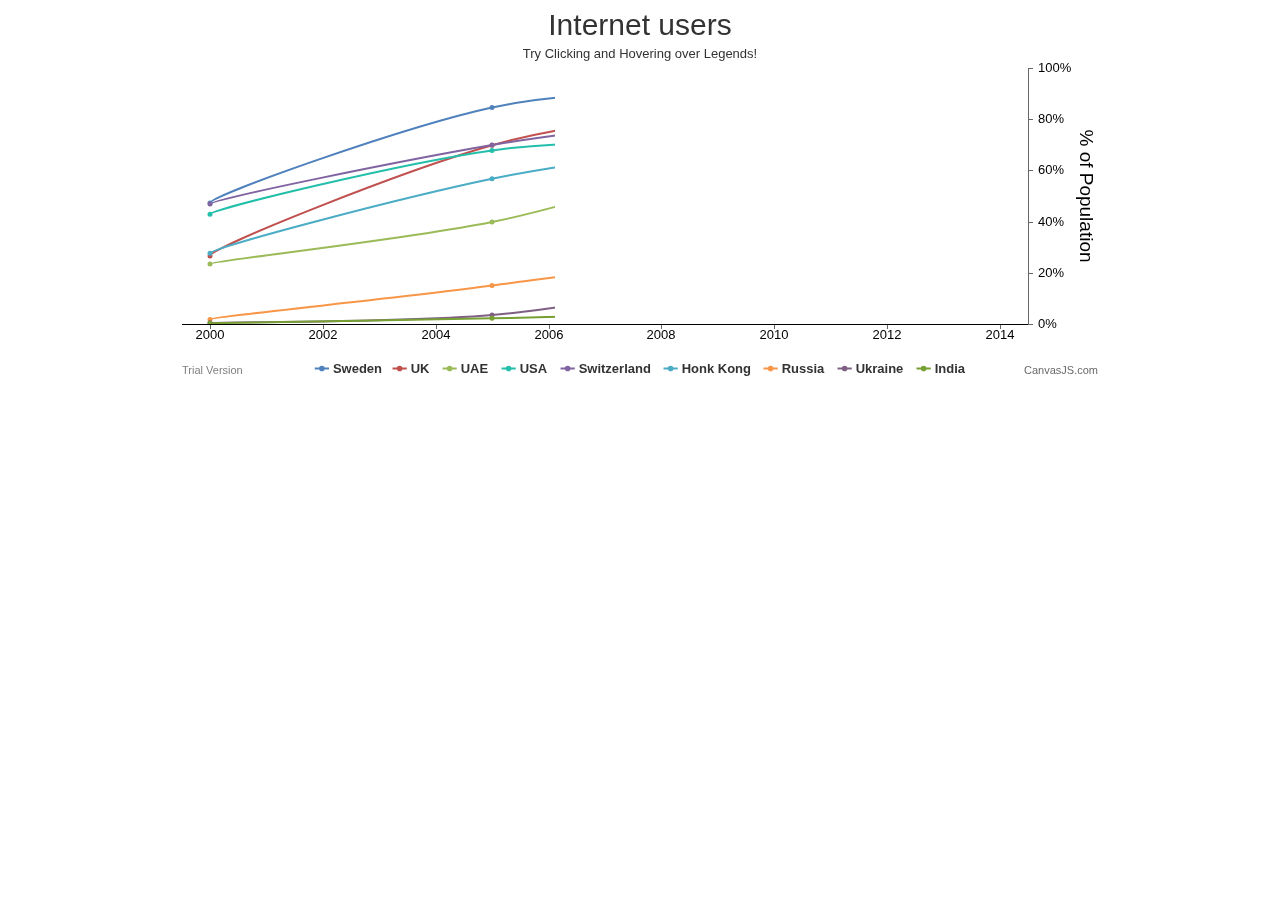
<file: 01_sources/03_libs/01_canvasJS/examples/01-overview/chart-with-custom-legend-chart.html>
<!DOCTYPE HTML>
<html>
<head>
<meta charset="UTF-8">
<script>
window.onload = function () {
	
var chart = new CanvasJS.Chart("chartContainer", {
	//theme: "light2", // "light1", "light2", "dark1", "dark2"
	animationEnabled: true,
	title:{
		text: "Internet users"  
	},
	subtitles: [{
		text: "Try Clicking and Hovering over Legends!"
	}],
	axisX: {
		lineColor: "black",
		labelFontColor: "black"
	},
	axisY2: {
      	gridThickness: 0,
		title: "% of Population",
		suffix: "%",
		titleFontColor: "black",
		labelFontColor: "black"
	},
	legend: {
		cursor: "pointer",
		itemmouseover: function(e) {
			e.dataSeries.lineThickness = e.chart.data[e.dataSeriesIndex].lineThickness * 2;
			e.dataSeries.markerSize = e.chart.data[e.dataSeriesIndex].markerSize + 2;
			e.chart.render();
		},
		itemmouseout: function(e) {
			e.dataSeries.lineThickness = e.chart.data[e.dataSeriesIndex].lineThickness / 2;
			e.dataSeries.markerSize = e.chart.data[e.dataSeriesIndex].markerSize - 2;
			e.chart.render();
		},
		itemclick: function (e) {
			if (typeof (e.dataSeries.visible) === "undefined" || e.dataSeries.visible) {
				e.dataSeries.visible = false;
			} else {
				e.dataSeries.visible = true;
			}
			e.chart.render();
		}
	},
	toolTip: {
		shared: true
	},
	data: [{
		type: "spline",
		name: "Sweden",
		markerSize: 5,
      	axisYType: "secondary",
		xValueFormatString: "YYYY",
		yValueFormatString: "#,##0.0'%'",
		showInLegend: true,
		dataPoints: [
			{ x: new Date(2000, 00), y: 47.5 },
			{ x: new Date(2005, 00), y: 84.8 },
			{ x: new Date(2009, 00), y: 91 },
			{ x: new Date(2010, 00), y: 90 },
			{ x: new Date(2011, 00), y: 92.8 },
			{ x: new Date(2012, 00), y: 93.2 },
			{ x: new Date(2013, 00), y: 94.8 },
			{ x: new Date(2014, 00), y: 92.5 }
		]
	},
	{
		type: "spline",
		name: "UK",
		markerSize: 5,
		axisYType: "secondary",
		xValueFormatString: "YYYY",
		yValueFormatString: "#,##0.0'%'",
		showInLegend: true,
		dataPoints: [
			{ x: new Date(2000, 00), y: 26.8 },
			{ x: new Date(2005, 00), y: 70 },
			{ x: new Date(2009, 00), y: 83.6 },
			{ x: new Date(2010, 00), y: 85 },
			{ x: new Date(2011, 00), y: 85.4 },
			{ x: new Date(2012, 00), y: 87.5 },
			{ x: new Date(2013, 00), y: 89.8 },
			{ x: new Date(2014, 00), y: 91.6 }
		]
	},
	{
		type: "spline",
		name: "UAE",
		markerSize: 5,
		axisYType: "secondary",
		xValueFormatString: "YYYY",
		yValueFormatString: "#,##0.0'%'",
		showInLegend: true,
		dataPoints: [
			{ x: new Date(2000, 00), y: 23.6 },
			{ x: new Date(2005, 00), y: 40 },
			{ x: new Date(2009, 00), y: 64 },
			{ x: new Date(2010, 00), y: 68 },
			{ x: new Date(2011, 00), y: 78 },
			{ x: new Date(2012, 00), y: 85 },
			{ x: new Date(2013, 00), y: 86 },
			{ x: new Date(2014, 00), y: 90.4 }
		]
	},
	{
		type: "spline",
		showInLegend: true,
		name: "USA",
		markerSize: 5,
		axisYType: "secondary",
		yValueFormatString: "#,##0.0'%'",
		xValueFormatString: "YYYY",
		dataPoints: [
			{ x: new Date(2000, 00), y: 43.1 },
			{ x: new Date(2005, 00), y: 68 },
			{ x: new Date(2009, 00), y: 71 },
			{ x: new Date(2010, 00), y: 71.7 },
			{ x: new Date(2011, 00), y: 69.7 },
			{ x: new Date(2012, 00), y: 79.3 },
			{ x: new Date(2013, 00), y: 84.2 },
			{ x: new Date(2014, 00), y: 87 }
		]
	},
	{
		type: "spline",
		name: "Switzerland",
		markerSize: 5,
		axisYType: "secondary",
		xValueFormatString: "YYYY",
		yValueFormatString: "#,##0.0'%'",
		showInLegend: true,
		dataPoints: [
			{ x: new Date(2000, 00), y: 47.1 },
			{ x: new Date(2005, 00), y: 70.1 },
			{ x: new Date(2009, 00), y: 81.3 },
			{ x: new Date(2010, 00), y: 83.9 },
			{ x: new Date(2011, 00), y: 85.2 },
			{ x: new Date(2012, 00), y: 85.2 },
			{ x: new Date(2013, 00), y: 86.7 },
			{ x: new Date(2014, 00), y: 87 }
		]
	},
	{
		type: "spline",
		name: "Honk Kong",
		markerSize: 5,
		axisYType: "secondary",
		xValueFormatString: "YYYY",
		yValueFormatString: "#,##0.0'%'",
		showInLegend: true,
		dataPoints: [
			{ x: new Date(2000, 00), y: 27.8 },
			{ x: new Date(2005, 00), y: 56.9 },
			{ x: new Date(2009, 00), y: 69.4 },
			{ x: new Date(2010, 00), y: 72 },
			{ x: new Date(2011, 00), y: 72.2 },
			{ x: new Date(2012, 00), y: 72.9 },
			{ x: new Date(2013, 00), y: 74.2 },
			{ x: new Date(2014, 00), y: 74.6 }
		]
	},
	{
		type: "spline",
		name: "Russia",
		markerSize: 5,
		axisYType: "secondary",
		xValueFormatString: "YYYY",
		yValueFormatString: "#,##0.0'%'",
		showInLegend: true,
		dataPoints: [
			{ x: new Date(2000, 00), y: 2 },
			{ x: new Date(2005, 00), y: 15.2 },
			{ x: new Date(2009, 00), y: 29 },
			{ x: new Date(2010, 00), y: 43 },
			{ x: new Date(2011, 00), y: 49 },
			{ x: new Date(2012, 00), y: 63.8 },
			{ x: new Date(2013, 00), y: 61.4 },
			{ x: new Date(2014, 00), y: 70.5 }
		]
	},
	{
		type: "spline",
		name: "Ukraine",
		markerSize: 5,
		axisYType: "secondary",
		xValueFormatString: "YYYY",
		yValueFormatString: "#,##0.0'%'",
		showInLegend: true,
		dataPoints: [
			{ x: new Date(2000, 00), y: .7 },
			{ x: new Date(2005, 00), y: 3.7 },
			{ x: new Date(2009, 00), y: 17.9 },
			{ x: new Date(2010, 00), y: 23.3 },
			{ x: new Date(2011, 00), y: 28.7 },
			{ x: new Date(2012, 00), y: 35.3 },
			{ x: new Date(2013, 00), y: 41.8 },
			{ x: new Date(2014, 00), y: 43.4 }
		]
	},
	{
		type: "spline",
		name: "India",
		markerSize: 5,
		axisYType: "secondary",
		xValueFormatString: "YYYY",
		yValueFormatString: "#,##0.0'%'",
		showInLegend: true,
		dataPoints: [
			{ x: new Date(2000, 00), y: .5 },
			{ x: new Date(2005, 00), y: 2.4 },
			{ x: new Date(2009, 00), y: 5.1 },
			{ x: new Date(2010, 00), y: 7.5 },
			{ x: new Date(2011, 00), y: 10.1 },
			{ x: new Date(2012, 00), y: 12.6 },
			{ x: new Date(2013, 00), y: 15.1 },
			{ x: new Date(2014, 00), y: 18 }
		]
	}]
});
chart.render();

}
</script>
</head>
<body>
<div id="chartContainer" style="height: 370px; max-width: 920px; margin: 0px auto;"></div>
<script src="../../canvasjs.min.js"></script>
</body>
</html>
</file>
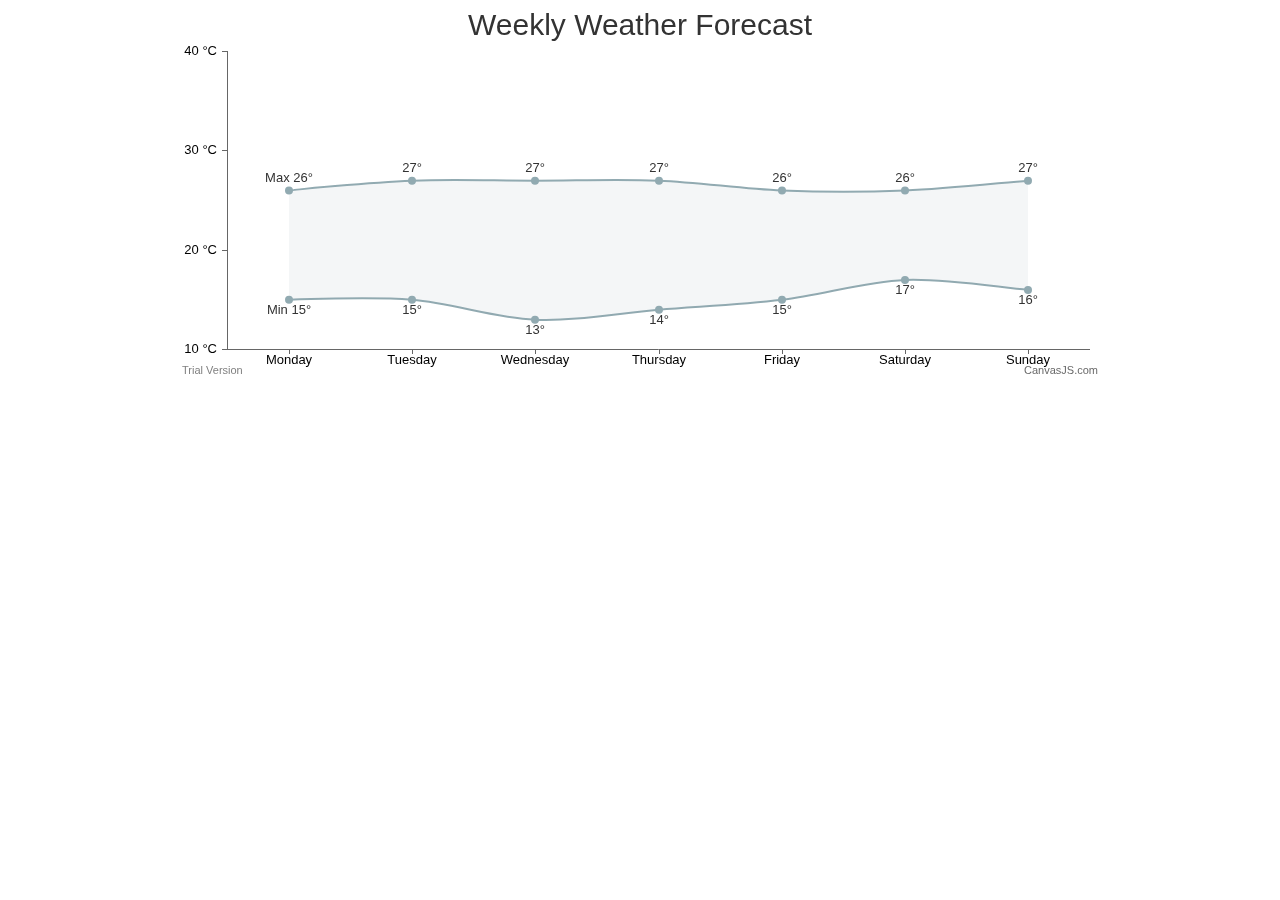
<file: 01_sources/03_libs/01_canvasJS/examples/01-overview/chart-with-image-overlay.html>
<!DOCTYPE HTML>
<html>
<head>
<meta charset="UTF-8">
<style>
img{
	pointer-events: none;
}
</style>
<script>
window.onload = function () {

var chart = new CanvasJS.Chart("chartContainer", {            
	title:{
		text: "Weekly Weather Forecast"              
	},
	axisY: {
		includeZero: false,
		suffix: " °C",
		maximum: 40,
		gridThickness: 0
	},
	toolTip:{
		shared: true,
		content: "{name} </br> <strong>Temperature: </strong> </br> Min: {y[0]} °C, Max: {y[1]} °C"
	},
	data: [{
		type: "rangeSplineArea",
		fillOpacity: 0.1,
		color: "#91AAB1",
		indexLabelFormatter: formatter,
		dataPoints: [
			{ label: "Monday", y: [15, 26], name: "rainy" },
			{ label: "Tuesday", y: [15, 27], name: "rainy" },
			{ label: "Wednesday", y: [13, 27], name: "sunny" },
			{ label: "Thursday", y: [14, 27], name: "sunny" },
			{ label: "Friday", y: [15, 26], name: "cloudy" },
			{ label: "Saturday", y: [17, 26], name: "sunny" },
			{ label: "Sunday", y: [16, 27], name: "rainy" }
		]
	}]
});
chart.render();

var images = [];    

addImages(chart);

function addImages(chart) {
	for(var i = 0; i < chart.data[0].dataPoints.length; i++){
		var dpsName = chart.data[0].dataPoints[i].name;
		if(dpsName == "cloudy"){
			images.push($("<img>").attr("src", "https://canvasjs.com/wp-content/uploads/images/gallery/gallery-overview/cloudy.png"));
		} else if(dpsName == "rainy"){
		images.push($("<img>").attr("src", "https://canvasjs.com/wp-content/uploads/images/gallery/gallery-overview/rainy.png"));
		} else if(dpsName == "sunny"){
			images.push($("<img>").attr("src", "https://canvasjs.com/wp-content/uploads/images/gallery/gallery-overview/sunny.png"));
		}

	images[i].attr("class", dpsName).appendTo($("#chartContainer>.canvasjs-chart-container"));
	positionImage(images[i], i);
	}
}

function positionImage(image, index) {
	var imageCenter = chart.axisX[0].convertValueToPixel(chart.data[0].dataPoints[index].x);
	var imageTop =  chart.axisY[0].convertValueToPixel(chart.axisY[0].maximum);

	image.width("40px")
	.css({ "left": imageCenter - 20 + "px",
	"position": "absolute","top":imageTop + "px",
	"position": "absolute"});
}

$( window ).resize(function() {
	var cloudyCounter = 0, rainyCounter = 0, sunnyCounter = 0;    
	var imageCenter = 0;
	for(var i=0;i<chart.data[0].dataPoints.length;i++) {
		imageCenter = chart.axisX[0].convertValueToPixel(chart.data[0].dataPoints[i].x) - 20;
		if(chart.data[0].dataPoints[i].name == "cloudy") {					
			$(".cloudy").eq(cloudyCounter++).css({ "left": imageCenter});
		} else if(chart.data[0].dataPoints[i].name == "rainy") {
			$(".rainy").eq(rainyCounter++).css({ "left": imageCenter});  
		} else if(chart.data[0].dataPoints[i].name == "sunny") {
			$(".sunny").eq(sunnyCounter++).css({ "left": imageCenter});  
		}                
	}
});

function formatter(e) { 
	if(e.index === 0 && e.dataPoint.x === 0) {
		return " Min " + e.dataPoint.y[e.index] + "°";
	} else if(e.index == 1 && e.dataPoint.x === 0) {
		return " Max " + e.dataPoint.y[e.index] + "°";
	} else{
		return e.dataPoint.y[e.index] + "°";
	}
} 

}
</script>	
</head>
<body>
<script src="https://canvasjs.com/assets/script/jquery-1.11.1.min.js"></script>  
<script src="../../jquery.canvasjs.min.js"></script>
<div id="chartContainer" style="height: 370px; max-width: 920px; margin: 0px auto;"></div>
</body>
</html>
</file>
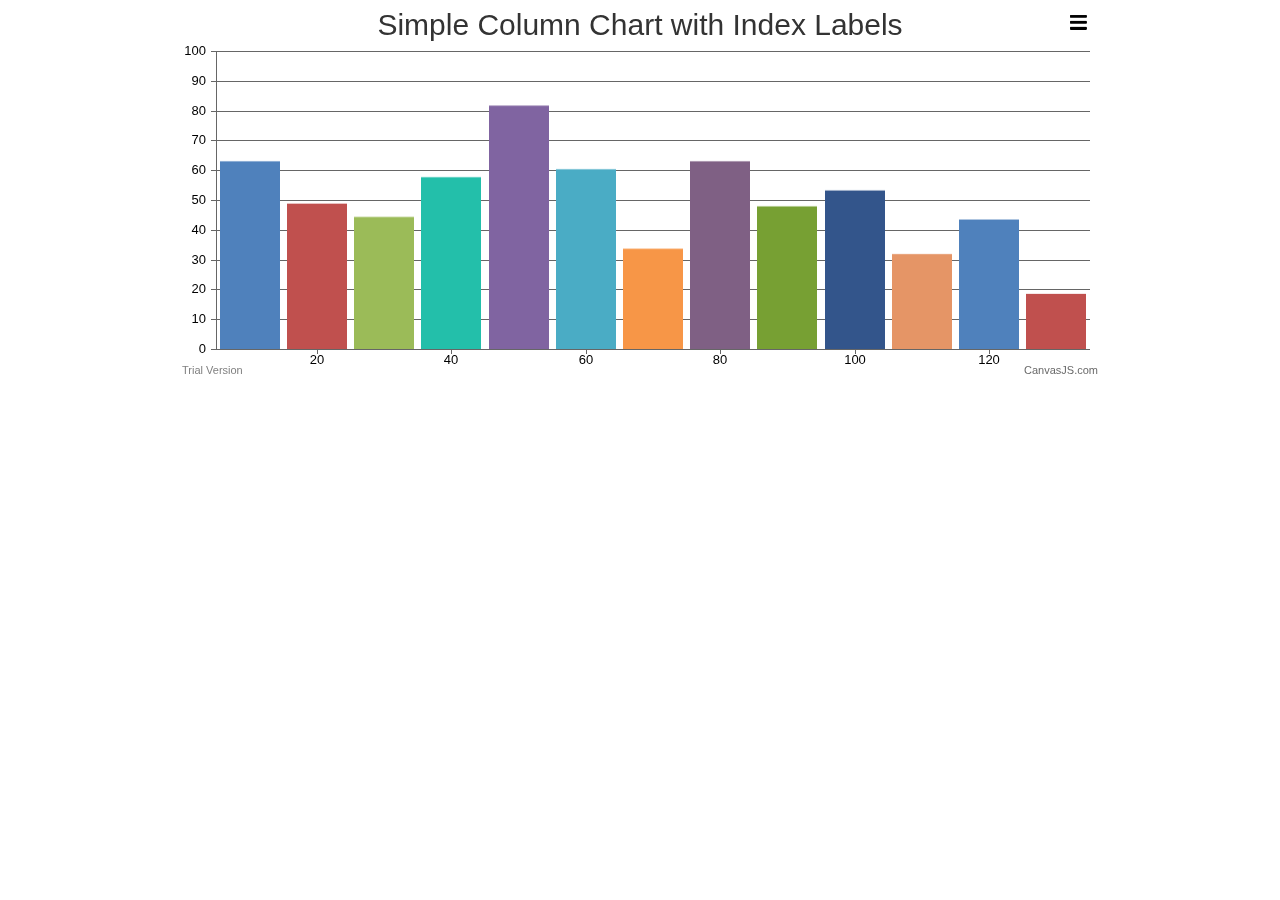
<file: 01_sources/03_libs/01_canvasJS/examples/01-overview/chart-with-index-data-label.html>
<!DOCTYPE HTML>
<html>
<head>
<meta charset="UTF-8">
<script>
window.onload = function () {

var chart = new CanvasJS.Chart("chartContainer", {
	animationEnabled: true,
	exportEnabled: true,
	theme: "light1", // "light1", "light2", "dark1", "dark2"
	title:{
		text: "Simple Column Chart with Index Labels"
	},
	data: [{
		type: "column", //change type to bar, line, area, pie, etc
		//indexLabel: "{y}", //Shows y value on all Data Points
		indexLabelFontColor: "#5A5757",
		indexLabelPlacement: "outside",
		dataPoints: [
			{ x: 10, y: 71 },
			{ x: 20, y: 55 },
			{ x: 30, y: 50 },
			{ x: 40, y: 65 },
			{ x: 50, y: 92, indexLabel: "Highest" },
			{ x: 60, y: 68 },
			{ x: 70, y: 38 },
			{ x: 80, y: 71 },
			{ x: 90, y: 54 },
			{ x: 100, y: 60 },
			{ x: 110, y: 36 },
			{ x: 120, y: 49 },
			{ x: 130, y: 21, indexLabel: "Lowest" }
		]
	}]
});
chart.render();

}
</script>
</head>
<body>
<div id="chartContainer" style="height: 370px; max-width: 920px; margin: 0px auto;"></div>
<script src="../../canvasjs.min.js"></script>
</body>
</html>
</file>
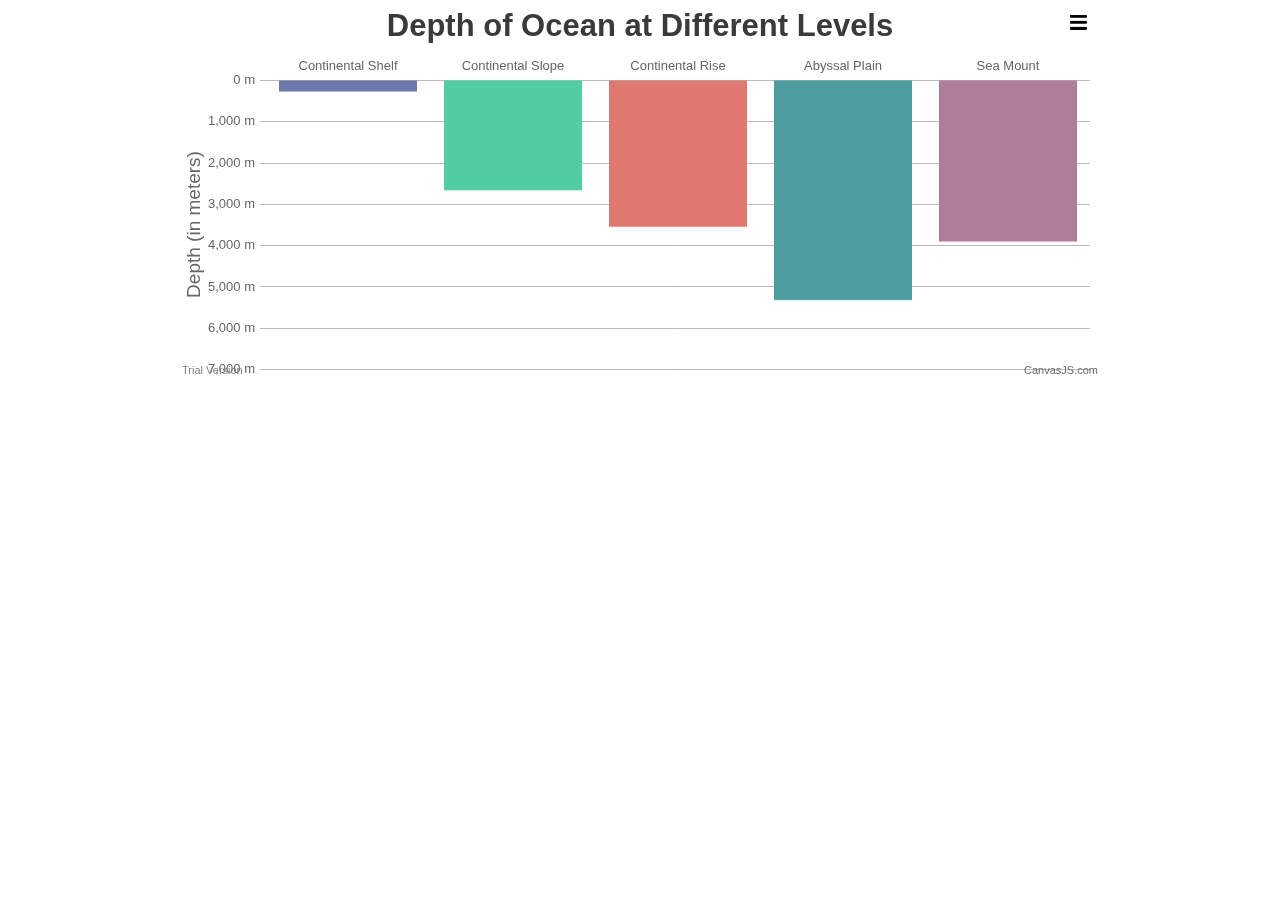
<file: 01_sources/03_libs/01_canvasJS/examples/01-overview/chart-with-inverted-reversed-axis.html>
<!DOCTYPE HTML>
<html>
<head> 
<meta charset="UTF-8">
<script>
window.onload = function () {

var chart = new CanvasJS.Chart("chartContainer", {
	animationEnabled: true,
	exportEnabled: true,
	theme: "light2", // "light1", "light2", "dark1", "dark2"
	title:{
		text: "Depth of Ocean at Different Levels"
	},
	axisY: {
		title: "Depth (in meters)",
		suffix: " m",
		reversed: true
	},
	axisX2: {
		tickThickness: 0,
		labelAngle: 0
	},
	data: [{
		type: "column",
		axisXType: "secondary",
		yValueFormatString: "#,##0 meters",
		dataPoints: [
			{ y: 300, label: "Continental Shelf" },
			{ y: 3000, label: "Continental Slope" },
			{ y: 4000, label: "Continental Rise" },
			{ y: 6000, label: "Abyssal Plain", indexLabel: "Deepest" },
			{ y: 4400, label: "Sea Mount" }
		]
	}]
});
chart.render();

}
</script>
</head>
<body>
<div id="chartContainer" style="height: 370px; max-width: 920px; margin: 0px auto;"></div>
<script src="../../canvasjs.min.js"></script>
</body>
</html>
</file>
<file: css/style.css>
::-webkit-scrollbar {
  width: 15px;
}
::-webkit-scrollbar-track {
  background-color: #d6d6d6;
  border-radius: 7px;
}
::-webkit-scrollbar-thumb {
  background-color: #bbbbbb;
  border-radius: 7px;
}
::-webkit-scrollbar-thumb:hover {
  background-color: #949494;
}
/* ==== fontes ==== */
@font-face {
  font-family: 'Cabin';
  src: url("../01_sources/02_fonts/Cabin/Cabin-Regular.ttf");
}
@font-face {
  font-family: 'Asap SemiBold';
  src: url("../01_sources/02_fonts/Asap/Asap-SemiBold.ttf");
}
/* ==== variáveis === */
body {
  margin: 0px;
  padding: 0px;
  height: 100vh;
}
/* ==== corpo geral do sistema ==== */
.app {
  width: 550px;
  height: 100vh;
  background-color: #eeeeee;
  overflow: hidden;
  margin: 0px auto 0px auto;
  user-select: none;
  font-family: "Asap SemiBold", "Arial", Arial, Helvetica, sans-serif;
}
/* ==== barra superior ==== */
.sis-top-bar {
  display: flex;
  flex-direction: row;
  align-items: center;
  width: 100%;
  background-color: #046db5;
  padding: 15px 30px;
  box-sizing: border-box;
  box-shadow: 0px 2px 5px rgba(0, 0, 0, 0.4);
  color: white;
}
.menu-buttom {
  font-size: 30px;
  margin-right: 20px;
  padding: 0px 10px;
  border-radius: 5px;
  background-color: #003159;
  cursor: pointer;
}
.sis-status-bar {
  display: flex;
  flex-direction: row;
  align-items: center;
}
.sis-status-bar h3 {
  font-size: 20px;
  display: block;
  margin-left: 20px;
  margin-top: 8px;
}
.sis-logo {
  width: 110px;
  cursor: pointer;
}
.sis-status {
  margin: 10px 45px 10px 20px;
  box-sizing: border-box;
  padding-bottom: 10px;
  border-bottom: 1px solid #b6b6b6;
}
.sis-status h3 {
  font-size: 20px;
  margin: 0px;
}
/* menu lateral */
.nav-menu {
  height: 100%;
  position: fixed;
  background-color: #eeeeee;
  transition: width 300ms;
  overflow: hidden;
  width: 0px;
  z-index: 10;
}
.nav-show {
  position: fixed;
  width: 280px;
}
.nav-container {
  width: 280px;
}
.menu-header {
  width: 100%;
  height: 100px;
  box-sizing: border-box;
  background-color: #003159;
  color: white;
  box-shadow: 0px 1px 5px rgba(0, 0, 0, 0.4);
}
.menu-header h3 {
  display: block;
  padding: 30px 0px 0px 15px;
  font-size: 15px;
}
.nav-op {
  box-sizing: border-box;
  padding: 10px 20px;
  margin: 15px;
  background-color: white;
  border-radius: 10px;
  box-shadow: 1px 2px 10px rgba(0, 0, 0, 0.2), -1px -2px 10px rgba(0, 0, 0, 0.2);
  cursor: pointer;
}
.overlay {
  position: fixed;
  display: none;
  width: 550px;
  height: 100%;
  background-color: rgba(0, 0, 0, 0.8);
  z-index: 2;
  cursor: pointer;
}
/* ==== corpo da aplicação ==== */
.sis-body {
  width: 100%;
  height: calc(100vh - 200px);
  padding: 0px 20px 30px 20px;
  box-sizing: border-box;
  overflow: scroll;
  font-family: "Asap SemiBold", "Arial", Arial, Helvetica, sans-serif;
}
.main-op {
  display: flex;
  float: left;
  justify-content: center;
  align-content: center;
  width: 230px;
  height: fit-content;
  padding: 20px;
  margin: 8px;
  color: #3f3f3f;
  box-shadow: 1px 2px 10px rgba(0, 0, 0, 0.2), -1px -2px 10px rgba(0, 0, 0, 0.2);
  border-radius: 10px;
  background-color: white;
  cursor: pointer;
}
.main-op span {
  font-size: 50px;
  margin: 0px 14px;
  color: #003159;
}
.main-op .op-name {
  height: fit-content;
  font-family: "Asap SemiBold", "Arial", Arial, Helvetica, sans-serif;
}
/* ===botão */
.step-back {
  color: #046db5;
  font-family: "Asap SemiBold", "Arial", Arial, Helvetica, sans-serif;
  width: fit-content;
}
.btn {
  background-color: #046db5;
  color: white;
  margin: 5px 0px 7px 0px;
}
/* ====lista de pacientes==== */
.list-group {
  font-family: "Cabin", "Arial";
}
/* ====pagina do paciente */
.caixa-texto {
  background-color: white;
  font-family: "Cabin", "Arial";
  font-size: 15px;
  padding: 4px 10px;
  border: 1px solid #b3b3b3;
  border-radius: 5px;
  overflow: hidden;
  margin-bottom: 7px;
  color: #3f3f3f;
}

/* AJUSTE DA CLASSE APP AO DIMINUIR A TELA */
@media screen and (max-width: 600px){
  .app{
    width: 100%;
  }
}

.pac-body{
    height: calc(100vh - 110px);
}
.pac-data label{
  font-size: 13px;
  margin: 0px;
}
.pac-data h3{
  font-size: 20px;
  margin: 0px;
}
.col{
  padding: 0px 5px;
}
</file>
<file: css/style-2.css>
/* Tela de Pacientes */

.ala-paciente{
  float: right;
  display: flex;
}

.ala-combobox{
  padding: 3px;
  margin: 5px;
  position: relative;
  top: -5px;
  border-radius: 4px;
}

.desc-lista-pacientes{
  display: flex;
}

.coluna-sus{
  width: 25%;
}

.coluna-nome{
  width: 60%;
}

.lista-p-id{
  margin-right: 20px;
  position: relative;
  left: -5px;
  overflow: hidden;
}

.lista-p-name{
  overflow: hidden;
}

.desc-lista-pacientes{
  position: relative;
  left: 35px;
}

.title{
  float: left;
}

.linha-paciente{
  font-size: 15px;
  display: flex;
  justify-content: center;
  border: 1px solid rgba(0,0,0,.125);
  padding: 8px;
  color: #3f3f3f;
  background-color: white;
  cursor: pointer;
  width: 100%;
  height: 40px;
}

.bar-pesquisa{
  width: 310px;
  border-radius: 4px;
  padding: 3px;
  margin-right: 3px;
}

.type-search{
  border-radius: 4px;
  padding: 3px;
}

.search{
  background-color: #046db5;
  color: white;
  padding-top: 5px;
  padding-left: 10px;
  width: 35px;
  height: 35px;
  border-radius: 4px;
  cursor: pointer;
  margin-right: 3px;
}

.pesquisa{
  display: flex;
  padding-bottom: 10px;
}

.type-search-content{
  margin-right: 3px;

}

.botao-0{
  width: 100px;
  height: 40px;
  color: white;
  background-color: #046db5;
  position: relative;
  margin-bottom: -10px;
  padding: 4px;
  border-radius: 4px;
  cursor: pointer;
}

.add-paciente p{
  text-align: center;
  font-size: 13px;
  line-height: 15px;
}

.change-paciente p{
  text-align: center;
  font-size: 13px;
  line-height: 15px;
}

/* EVOLUIR PACIENTE */

.change-paciente{
  top: 3px;
}

.area-evolucao{
  font-size: 15px;
  padding: 8px;
  margin: 3px;
  color: #3f3f3f;
  box-shadow: 0px 0px 0px rgba(0, 0, 0, 0.2), 0px 0px 5px rgba(0, 0, 0, 0.2);
  border-radius: 10px;
  background-color: white;
  width: 100%;
}

.linha-evolucao{
  width: 100%;
  border-bottom: 1px #b6b6b6 solid;
  display: flex;
  font-family: "Cabin";
  margin: 5px;
}

.fontstyle0{
  font-family: "Asap SemiBold";
}

.title{
  width: 50%;
}

.time{
  margin-right: 120px;
}

.queixa .title{
  width: 30%;
}

.queixa .local{
  width: 20%;
}

.queixa .sintoma{
  width: 35%;
}

.exame .title{
  width: 60%;
}

.exame .local{
  width: 25%;
}

.procedimento .title{
  width: 85%;
}

.botao-1{
  color: white;
  background-color: #046db5;
  width: 25px;
  height: 25px;
  padding-left: 5.7px;
  padding-top: 2px;
  border-radius: 4px;
  margin-right: 10px;
  position: relative;
  top: -2px;
  cursor: pointer;
}

.botao-2{
  color: white;
  background-color: #046db5;
  width: 100px;
  height: 30px;
  padding-left: 9px;
  padding-top: 4px;
  border-radius: 4px;
  margin-right: 10px;
  cursor: pointer;
}

.linha-evolucao .dell{
  background-color: rgb(170, 15, 15);
}

.options-procedimento{
  margin-top: 50px;
  display: flex;
}

.options-procedimento .rmv-all-procedimento{
  background-color: rgb(170, 15, 15);
  width: 130px;
}
</file>
<file: style.css>
::-webkit-scrollbar {
  width: 10px;
}
::-webkit-scrollbar-track {
  background-color: #d6d6d6;
  border-radius: 5px;
}
::-webkit-scrollbar-thumb {
  background-color: #bbbbbb;
}
::-webkit-scrollbar-thumb:hover {
  background-color: #949494;
  border-radius: 5px;
}
/* ==== fontes ==== */
@font-face {
  font-family: 'Cabin';
  src: url("./01_sources/02_fonts/Cabin/Cabin-Regular.ttf");
}
@font-face {
  font-family: 'Asap SemiBold';
  src: url("./01_sources/02_fonts/Cabin/Cabin-Regular.ttf");
}
/* ==== variáveis === */
body {
  margin: 0px;
  padding: 0px;
  font-family: "Cabin", "Arial";
}
/* ==== corpo geral do sistema ==== */
.app {
  width: 550px;
  height: 100vh;
  background-color: #eeeeee;
  overflow: hidden;
  margin: 0px auto 0px auto;
  user-select: none;
}
/* ==== barra superior ==== */
.sis-top-bar {
  display: flex;
  flex-direction: row;
  align-items: center;
  width: 100%;
  background-color: #046db5;
  padding: 15px 30px;
  box-sizing: border-box;
  box-shadow: 0px 2px 5px rgba(0, 0, 0, 0.4);
  color: white;
}
.menu-buttom {
  font-size: 30px;
  margin-right: 20px;
  padding: 0px 10px;
  border-radius: 5px;
  background-color: #003159;
  cursor: pointer;
}

.sis-status-bar h3 {
  font-size: 20px;
  display: block;
  margin-left: 20px;
  margin-top: 8px;
}
.sis-logo {
  width: 110px;
  cursor: pointer;
}
.sis-status {
  overflow: hidden;
  margin: 20px 30px;
  box-sizing: border-box;
  border-bottom: 1px solid #b6b6b6;
}
.sis-status h3 {
  font-size: 20px;
}
/* menu lateral */
.nav-menu {
  height: 100%;
  position: fixed;
  background-color: #eeeeee;
  transition: width 300ms;
  overflow: hidden;
  width: 0px;
  z-index: 10;
}
.nav-show {
  position: fixed;
  width: 280px;
}
.nav-container {
  width: 280px;
}
.menu-header {
  width: 100%;
  height: 100px;
  box-sizing: border-box;
  background-color: #003159;
  color: white;
  box-shadow: 0px 1px 5px rgba(0, 0, 0, 0.4);
}
.menu-header h3 {
  display: block;
  padding: 30px 0px 0px 15px;
  font-size: 15px;
}
.nav-op {
  box-sizing: border-box;
  padding: 10px 20px;
  margin: 15px;
  background-color: white;
  border-radius: 10px;
  box-shadow: 1px 2px 10px rgba(0, 0, 0, 0.2), -1px -2px 10px rgba(0, 0, 0, 0.2);
  cursor: pointer;
}
.overlay {
  position: fixed;
  display: none;
  width: 550px;
  height: 100%;
  background-color: rgba(0, 0, 0, 0.8);
  z-index: 2;
  cursor: pointer;
}
/* ==== corpo da aplicação ==== */
.sis-body {
  width: 100%;
  height: calc(100vh - 195px);
  padding: 0px 20px 0px 20px;
  overflow: scroll;
  display: flex;
}
.main-op {
  display: flex;
  float: left;
  justify-content: center;
  align-content: center;
  width: 230px;
  height: fit-content;
  padding: 20px;
  margin: 8px;
  color: #3f3f3f;
  box-shadow: 1px 2px 10px rgba(0, 0, 0, 0.2), -1px -2px 10px rgba(0, 0, 0, 0.2);
  border-radius: 10px;
  background-color: white;
  cursor: pointer;
}

.main-op span {
  font-size: 50px;
  margin: 0px 14px;
  color: #003159;
}
.main-op .op-name {
  height: fit-content;
  font-family: "Asap SemiBold", "Arial", Arial, Helvetica, sans-serif;
}

/* Tela de Pacientes */

.ala-paciente{
  float: right;
  display: flex;
}

.ala-combobox{
  padding: 3px;
  margin: 5px;
  position: relative;
  top: -5px;
  border-radius: 4px;
}

.desc-lista-pacientes{
  display: flex;
}

.coluna-sus{
  width: 30%;
}

.coluna-nome{
  width: 50%;
}

.coluna-ala{
  width: 10%;
}

.lista-p-id{
  margin-right: 20px;
  position: relative;
  left: -5px;
  overflow: hidden;
}

.lista-p-name{
  overflow: hidden;
}

.desc-lista-pacientes{
  position: relative;
  left: 35px;
}

.title{
  float: left;
}

.linha-paciente{
  font-size: 15px;
  display: flex;
  justify-content: center;
  padding: 8px;
  margin: 3px;
  color: #3f3f3f;
  box-shadow: 0px 0px 0px rgba(0, 0, 0, 0.2), 0px 0px 5px rgba(0, 0, 0, 0.2);
  border-radius: 10px;
  background-color: white;
  cursor: pointer;
  width: 100%;
  height: 40px;
}

.bar-pesquisa{
  width: 310px;
  border-radius: 4px;
  padding: 3px;
  margin-right: 3px;
}

.type-search{
  border-radius: 4px;
  padding: 3px;
}

.search{
  background-color: #046db5;
  color: white;
  padding-top: 5px;
  padding-left: 10px;
  width: 35px;
  height: 35px;
  border-radius: 4px;
  cursor: pointer;
  margin-right: 3px;
}

.pesquisa{
  display: flex;
  padding-bottom: 10px;
}

.type-search-content{
  margin-right: 3px;

}

.botao-0{
  width: 100px;
  height: 40px;
  color: white;
  background-color: #046db5;
  position: relative;
  margin-bottom: -10px;
  padding: 4px;
  border-radius: 4px;
  cursor: pointer;
}

.add-paciente p{
  text-align: center;
  font-size: 13px;
  line-height: 15px;
}

.change-paciente p{
  text-align: center;
  font-size: 13px;
  line-height: 15px;
}

/* EVOLUIR PACIENTE */

.change-paciente{
  top: 3px;
}

.area-evolucao{
  position: relative;
  font-size: 15px;
  padding: 8px;
  margin: 3px;
  color: #3f3f3f;
  border: 1px solid #b3b3b3;
  border-radius: 8px;
  background-color: white;
  width: 100%;
  left: -15px;
}

.linha-evolucao{
  width: 100%;
  border-bottom: 1px #b6b6b6 solid;
  position: relative;
  display: flex;
  font-family: "Cabin";
  margin: 5px;
}

.linha-evolucao-content .desc-procedimento{
  width: 100%;
  margin: 5px;
  display: none;
}

.input-desc{
  margin-bottom: 5px;
}

.input-desc textarea{
  width: 470px;
}

.fontstyle0{
  font-family: "Asap SemiBold";
}

.title{
  width: 50%;
}

.estado-paciente .hora{
  width: 20%;
  margin-right: 16%;
}
.cuidado .title{
  width: 90%;
}

.medicacao .title{
  width: 60%
}

.medicacao .frequencia{
  width: 30%;
}
.dieta .quantidade{
  width: 40%;
}
.time{
  margin-right: 120px;
}

.queixa .title{
  width: 86%;
}

.exame .title{
  width: 60%;
}

.exame .local{
  width: 30%;
}



.add-desc-evolucao{
  cursor: pointer;
  width: 30px;
  height: 30px;
  background-color: #046db5;
  position: absolute;
  right: -33px;
  top: -4px;
  padding: 5px;
}

.add-desc-evolucao .add-desc{
  background: url("./01_sources/01_img/edit-01.png") no-repeat round;
  width: 20px;
  height: 20px;
}

.procedimentos-adicionais .procedimento .title{
  width: 86%;
}

.procedimentos-adicionais-prescricao .procedimento .title{
  width: 90%;
}

.botao-1{
  color: white;
  background-color: #046db5;
  width: 25px;
  height: 25px;
  padding-left: 5.7px;
  padding-top: 2px;
  border-radius: 4px;
  margin-right: 10px;
  position: relative;
  top: -2px;
  cursor: pointer;
}

.botao-2{
  color: white;
  background-color: #046db5;
  width: 100px;
  height: 30px;
  padding-left: 9px;
  padding-top: 4px;
  border-radius: 4px;
  margin-right: 10px;
  cursor: pointer;
}

.botoes{
  display:flex;
}

.linha-evolucao .dell{
  background-color: rgb(170, 15, 15);
}

.options-procedimento{
  margin-top: 50px;
  display: flex;
}

.options-procedimento .rmv-all-procedimento{
  background-color: rgb(170, 15, 15);
  width: 130px;
}

.nav-evolucao{
  overflow: hidden;
  margin-left: 20px;
  box-sizing: border-box;
  margin-bottom: 0px;
}

.nav-evolucao .btn{
  border-radius: 5px 5px 0px 0px;
  margin-left: -3px;
  user-select: none;
}

.nav-evolucao .btn-primary{
  font-size: 17px;
}

.nav-evolucao #btn-salvar{
  line-height: 17px;
  position: relative;
}

.lista-evolucao-content{
  display: flex;
}

.check-select-content {
  display: block;
  position: relative;
  padding-left: 35px;
  margin-bottom: 12px;
  cursor: pointer;
  font-size: 22px;
  -webkit-user-select: none;
  -moz-user-select: none;
  -ms-user-select: none;
  user-select: none;
}

.select{
  margin: 7px;
  position: relative;
}

.check-select-content input{
  position: absolute;
  opacity: 0;
  cursor: pointer;
  height: 0;
  width: 0;
}

.check-select-content .checkmark {
  position: absolute;
  top: 0;
  left: 0;
  height: 25px;
  width: 25px;
  background-color: rgb(219, 219, 219);
  left: 1px;
  top: -9px;
  border: 1px solid #2196F3;
}

.check-select-content input:checked ~ .checkmark {
  background-color: #2196F3;
}

.check-select-content .checkmark:after {
  content: "";
  position: absolute;
  display: none;
}

.check-select-content input:checked ~ .checkmark:after {
  display: block;
}

.check-select-content .checkmark:after {
  left: 7px;
  top: 3px;
  width: 10px;
  height: 15px;
  border: solid white;
  border-width: 0 4px 4px 0;
  transform: rotate(40deg);
}
.btn{
  font-family: 'Asap SemiBold'
}
.magic{
  margin: 20px 0px 30px 0px;
  background-color: #007bff;
  color: white;
}
</file>
